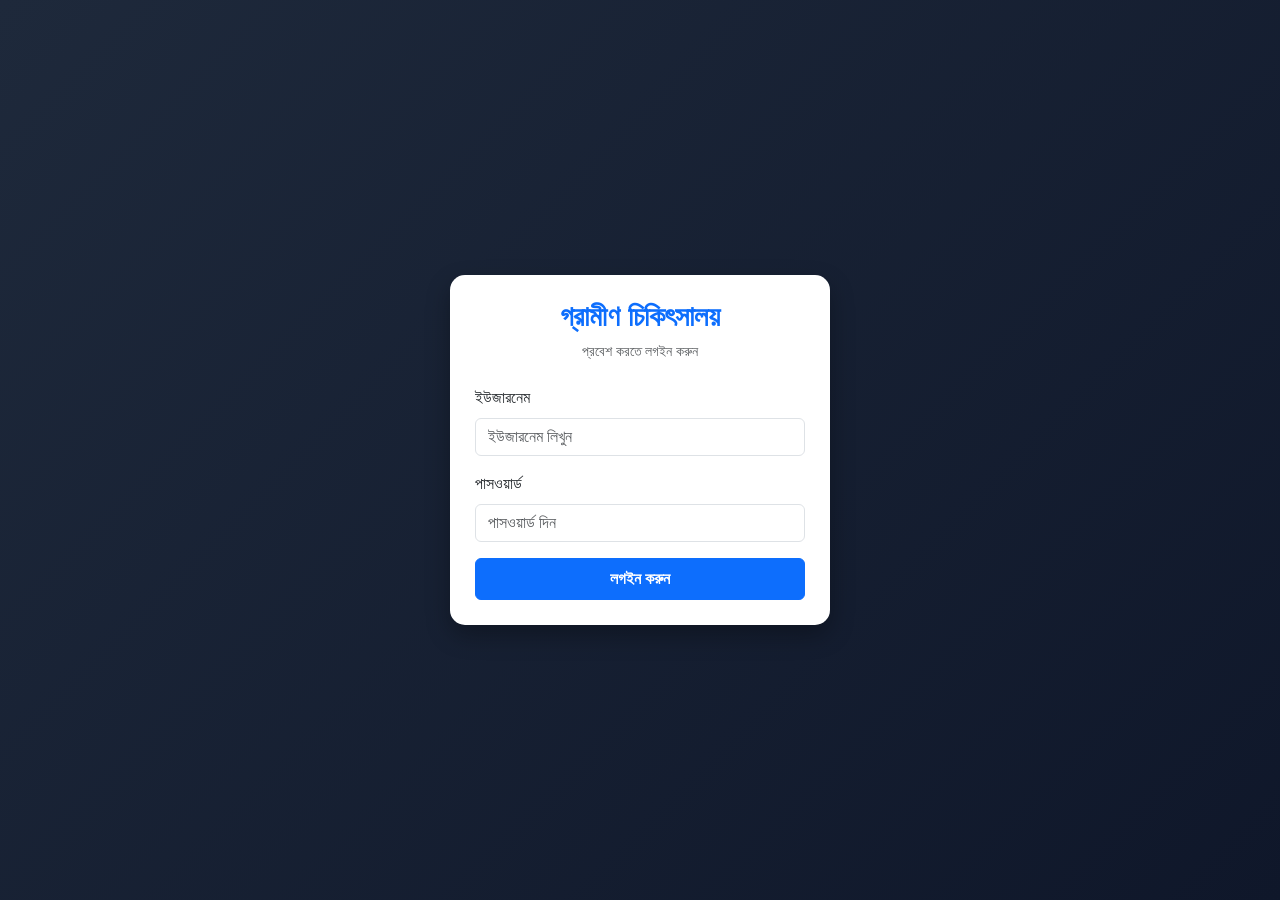
<file: Clinic.html>
<!DOCTYPE html>
<html lang="bn">
<head>
    <meta charset="UTF-8">
    <meta name="viewport" content="width=device-width, initial-scale=1.0">
    <title>গ্রামীণ চিকিৎসালয়</title>
    <!-- ক্যাশ ক্লিয়ার করার ও নো-ক্যাশ মেটা ট্যাগ -->
    <meta http-equiv="Cache-Control" content="no-cache, no-store, must-revalidate">
    <meta http-equiv="Pragma" content="no-cache">
    <meta http-equiv="Expires" content="0">
    <meta http-equiv="X-UA-Compatible" content="IE=edge">
    <link href="https://cdn.jsdelivr.net/npm/bootstrap@5.3.0/dist/css/bootstrap.min.css" rel="stylesheet">
    <link href="https://cdnjs.cloudflare.com/ajax/libs/font-awesome/6.4.0/css/all.min.css" rel="stylesheet">
    <style>
        body { background-color: #f4f7f6; font-family: 'Segoe UI', Tahoma, Geneva, Verdana, sans-serif; overflow-x: hidden; }
        
        /* Login Overlay */
        #loginSection {
            position: fixed; top: 0; left: 0; width: 100vw; height: 100vh;
            background: linear-gradient(135deg, #1e293b, #0f172a);
            display: flex; justify-content: center; align-items: center; z-index: 3000; padding: 15px;
        }
        .login-card { background: white; padding: 25px; border-radius: 15px; box-shadow: 0 10px 25px rgba(0,0,0,0.3); width: 100%; max-width: 380px; }

        /* Sidebar Styling */
        .sidebar { height: 100vh; position: fixed; top: 0; left: 0; width: 260px; background-color: #1e293b; color: white; padding-top: 15px; z-index: 1000; overflow-y: auto; transition: 0.3s ease; display: none; }
        .sidebar-brand { font-size: 18px; font-weight: bold; padding: 15px 20px; color: #38bdf8; border-bottom: 1px solid #334155; }
        
        .sidebar-menu-wrapper { margin-top: 25px; }

        /* Draggable Menu Styling (Only for Admin) */
        .draggable-menu-item.admin-draggable {
            cursor: grab;
            user-select: none;
            transition: background-color 0.2s;
        }
        .draggable-menu-item.admin-draggable:active {
            cursor: grabbing;
        }
        .draggable-menu-item.dragging {
            opacity: 0.5;
            background-color: #334155;
        }

        .nav-item-btn { width: 100%; text-align: left; padding: 12px 20px; background: none; border: none; color: #cbd5e1; font-size: 14px; display: flex; align-items: center; justify-content: space-between; transition: 0.2s; cursor: pointer; }
        .nav-item-btn:hover { background-color: #334155; color: white; }
        .submenu { background-color: #0f172a; display: none; list-style: none; padding: 0; margin: 0; }
        .submenu a { display: block; padding: 8px 15px 8px 45px; color: #94a3b8; text-decoration: none; font-size: 13px; }
        .submenu a:hover { background-color: #1e293b; color: #38bdf8; }

        /* Main Content Area */
        .main-content { margin-left: 260px; padding: 25px; display: none; transition: 0.3s ease; margin-top: 50px; }
        .header-title { text-align: center; color: #1e293b; font-weight: bold; margin-bottom: 20px; border-bottom: 2px solid #e2e8f0; padding-bottom: 10px; padding-top: 10px; }
        
        /* Stat Cards Styling */
        .card-stat { border: none; border-radius: 10px; color: white; padding: 12px 10px !important; margin-bottom: 8px; text-align: center; }
        .card-stat h6 { font-size: 11px; margin-bottom: 4px; opacity: 0.9; white-space: nowrap; overflow: hidden; text-overflow: ellipsis; }
        .card-stat h2 { font-size: 18px; font-weight: bold; margin-bottom: 0; }
        
        .bg-blue { background: #2563eb; } .bg-orange { background: #ea580c; }
        .bg-green { background: #16a34a; } .bg-purple { background: #9333ea; }
        
        .table-container { background: white; border-radius: 12px; padding: 15px; box-shadow: 0 4px 6px rgba(0,0,0,0.05); }

        /* Mobile Top Navbar */
        .mobile-navbar { display: none; background: #1e293b; color: white; padding: 8px 15px; justify-content: space-between; align-items: center; position: fixed; top: 0; left: 0; width: 100%; z-index: 1100; height: 50px; }

        /* Responsive Media Query */
        @media (max-width: 992px) {
            .sidebar { transform: translateX(-260px); width: 260px; top: 50px; height: calc(100vh - 50px); padding-top: 5px; }
            .sidebar.mobile-show { transform: translateX(0); }
            .sidebar-menu-wrapper { margin-top: 10px; }
            .main-content { margin-left: 0 !important; padding: 15px 10px; margin-top: 60px; }
            .mobile-navbar { display: flex; }
            .header-title { padding-top: 10px; margin-bottom: 15px; }
            .header-title h2 { font-size: 18px !important; }
            .header-title small { font-size: 10px; }
        }

        /* Print Optimization */
        @media print {
            body * { visibility: hidden; }
            #printableSlip, #printableSlip *, #docPadReport, #docPadReport *, #printableSearchHistory, #printableSearchHistory * { visibility: visible; }
            #printableSlip, #docPadReport { position: absolute; left: 0; top: 0; width: 100%; max-width: 100%; margin: 0 auto; padding: 10px; border: none !important; box-shadow: none !important; }
            #printableSearchHistory { position: absolute; left: 0; top: 0; width: 100%; margin: 0; padding: 10px; }
            .modal-footer, .btn, .no-print, .date-filter-box, .mobile-navbar, .input-group { display: none !important; }
            .print-date-display { display: inline-block !important; }
        }
        .print-date-display { display: none; }
        #printableSlip, #docPadReport { border: 1px dashed #333; border-radius: 8px; background: #fff; max-width: 480px; margin: auto; font-family: 'Segoe UI', Arial, sans-serif; }
    </style>
</head>
<body>

<!-- Login Section -->
<div id="loginSection">
    <div class="login-card">
        <h3 class="text-center fw-bold text-primary mb-2">গ্রামীণ চিকিৎসালয়</h3>
        <p class="text-center text-muted small mb-4">প্রবেশ করতে লগইন করুন</p>
        <div class="mb-3">
            <label class="form-label">ইউজারনেম</label>
            <input type="text" id="loginUser" class="form-control" placeholder="ইউজারনেম লিখুন">
        </div>
        <div class="mb-3">
            <label class="form-label">পাসওয়ার্ড</label>
            <input type="password" id="loginPass" class="form-control" placeholder="পাসওয়ার্ড দিন">
        </div>
        <button onclick="handleLogin()" class="btn btn-primary w-100 py-2 fw-bold">লগইন করুন</button>
    </div>
</div>

<!-- Mobile Top Navbar -->
<div class="mobile-navbar" id="mobileNavbar" style="display: none;">
    <span class="fw-bold fs-6"><i class="fa-solid fa-hospital me-2"></i>গ্রামীণ চিকিৎসালয়</span>
    <button class="btn btn-sm btn-outline-light py-0 px-2" onclick="toggleMobileSidebar()"><i class="fa-solid fa-bars fs-5"></i></button>
</div>

<!-- Left Sidebar Menu -->
<div class="sidebar" id="sidebarMenu">
    <div class="sidebar-brand text-center d-flex justify-content-between align-items-center px-3 d-lg-none">
        <span>মেনু</span>
        <button class="btn btn-sm text-white" onclick="toggleMobileSidebar()"><i class="fa-solid fa-xmark"></i></button>
    </div>
    
    <!-- Drag and Drop Menu Wrapper -->
    <div class="sidebar-menu-wrapper" id="sidebarMenuWrapper">
        <div class="draggable-menu-item" draggable="false" id="menuNewPatient">
            <button class="nav-item-btn" onclick="openAddPatientModal()">
                <span><i class="fa-solid fa-user-plus me-2 text-warning"></i> নতুন রোগী এন্ট্রি</span>
            </button>
        </div>

        <div class="draggable-menu-item" draggable="false" id="menuDocReport">
            <button class="nav-item-btn" onclick="toggleSubmenu('docSubmenu')">
                <span><i class="fa-solid fa-user-md me-2 text-info"></i> ডাক্তার তালিকা ও রিপোর্ট</span>
                <i class="fa-solid fa-chevron-down small"></i>
            </button>
            <ul class="submenu p-2" id="docSubmenu">
                <li><input type="text" id="docSearchBox" class="form-control form-control-sm mb-2" placeholder="ডাক্তার খুঁজুন..." onkeyup="filterDoctorsMenu()"></li>
                <div id="doctorSubmenuList" style="max-height: 150px; overflow-y: auto;"></div>
            </ul>
        </div>

        <div class="draggable-menu-item admin-only" draggable="false" id="menuDocManager">
            <button class="nav-item-btn" data-bs-toggle="modal" data-bs-target="#doctorManagerModal">
                <span><i class="fa-solid fa-user-gear me-2 text-success"></i> ডাক্তার ম্যানেজমেন্ট</span>
            </button>
        </div>

        <div class="draggable-menu-item admin-only" draggable="false" id="menuLogs">
            <button class="nav-item-btn" onclick="openLogsModal()">
                <span><i class="fa-solid fa-shield-halved me-2 text-danger"></i> ইউজার অ্যাক্টিভিটি লগ</span>
            </button>
        </div>

        <div class="draggable-menu-item" draggable="false" id="menuSearch">
            <button class="nav-item-btn" data-bs-toggle="modal" data-bs-target="#searchHistoryModal">
                <span><i class="fa-solid fa-magnifying-glass me-2 text-primary"></i> পূর্বের ডাটা ও সার্চ</span>
            </button>
        </div>

        <div class="draggable-menu-item" draggable="false" id="menuLinks">
            <button class="nav-item-btn" onclick="toggleSubmenu('customLinksSubmenu')">
                <span><i class="fa-solid fa-link me-2 text-warning"></i> গুরুত্বপূর্ণ লিংকসমূহ</span>
                <i class="fa-solid fa-chevron-down small"></i>
            </button>
            <ul class="submenu" id="customLinksSubmenu">
                <li><a href="dairy.html" target="_blank"><i class="fa-solid fa-globe me-1"></i> প্রতিদিনের হিসাব খাতা</a></li>
                <li><a href="https://www.google.com" target="_blank"><i class="fa-solid fa-globe me-1"></i> গুগল সার্চ</a></li>
                <li><a href="https://sheets.google.com" target="_blank"><i class="fa-solid fa-file-excel me-1"></i> গুগল শিট</a></li>
            </ul>
        </div>

        <div class="draggable-menu-item" draggable="false" id="menuUser">
            <button class="nav-item-btn" onclick="toggleSubmenu('userSubmenu')">
                <span><i class="fa-solid fa-user-circle me-2 text-warning"></i> <span id="displayUsername">ইউজার</span></span>
                <i class="fa-solid fa-chevron-down small"></i>
            </button>
            <ul class="submenu" id="userSubmenu">
                <li class="admin-only"><a href="#" onclick="openUserManagerModal()"><i class="fa-solid fa-users-gear me-1"></i> ইউজার ম্যানেজমেন্ট</a></li>
                <li><a href="#" data-bs-toggle="modal" data-bs-target="#changePassModal"><i class="fa-solid fa-key me-1"></i> পাসওয়ার্ড পরিবর্তন</a></li>
                <li><a href="#" onclick="handleLogout()" class="text-danger"><i class="fa-solid fa-right-from-bracket me-1"></i> লগআউট</a></li>
            </ul>
        </div>
    </div>
</div>

<!-- Main Content Area -->
<div class="main-content" id="mainDashboard">
    <div class="header-title">
        <h2 class="fw-bold mb-0 text-primary fs-4"><i class="fa-solid fa-clinic-medical me-2"></i>গ্রামীণ চিকিৎসালয়</h2>
        <small class="text-muted" style="font-size: 11px;">দৈনিক রোগীর হিসাব ও রানিং ড্যাশবোর্ড</small>
    </div>

    <!-- ৪টি স্ট্যাটাস কার্ড পাশাপাশি -->
    <div class="row g-2 mb-3">
        <div class="col-3"><div class="card card-stat bg-blue"><h6>মোট রোগী</h6><h2 id="statTotal">0</h2></div></div>
        <div class="col-3"><div class="card card-stat bg-orange"><h6>অপেক্ষমাণ</h6><h2 id="statWaiting">0</h2></div></div>
        <div class="col-3"><div class="card card-stat bg-green"><h6>সম্পন্ন</h6><h2 id="statCompleted">0</h2></div></div>
        <div class="col-3"><div class="card card-stat bg-purple"><h6>কালেকশন</h6><h2 style="font-size: 15px;">৳ <span id="statIncome">0</span></h2></div></div>
    </div>

    <div class="table-container">
        <div class="d-flex flex-column flex-md-row justify-content-between align-items-md-center gap-2 mb-3">
            <h5 class="fw-bold text-secondary fs-6 mb-0"><i class="fa-solid fa-list me-2"></i>আজকের রানিং রোগীদের তালিকা</h5>
            <div class="d-flex gap-1">
                <input type="text" id="tableSearchInput" class="form-control form-control-sm" placeholder="নাম বা মোবাইল...">
                <button onclick="searchTable()" class="btn btn-sm btn-primary text-nowrap">সার্চ</button>
                <button onclick="resetTable()" class="btn btn-sm btn-secondary text-nowrap">রিসেট</button>
            </div>
        </div>

        <div class="table-responsive">
            <table class="table table-hover align-middle small">
                <thead class="table-light">
                    <tr>
                        <th>আইডি</th><th>নাম</th><th>মোবাইল</th><th>ঠিকানা</th><th>ডাক্তার</th><th>ফি</th><th>স্ট্যাটাস</th><th>অ্যাকশন</th>
                    </tr>
                </thead>
                <tbody id="patientTableBody">
                    <tr><td colspan="8" class="text-center text-muted">ডাটা লোড হচ্ছে...</td></tr>
                </tbody>
            </table>
        </div>
    </div>
</div>

<!-- All Modals -->
<!-- নতুন রোগী এন্ট্রি / এডিট মডাল -->
<div class="modal fade" id="addPatientModal" tabindex="-1">
    <div class="modal-dialog modal-dialog-centered">
        <div class="modal-content">
            <div class="modal-header">
                <h5 class="modal-title fw-bold" id="patientModalTitle">নতুন রোগীর অ্যাপয়েন্টমেন্ট</h5>
                <button type="button" class="btn-close" data-bs-dismiss="modal"></button>
            </div>
            <div class="modal-body">
                <form id="patientForm">
                    <input type="hidden" id="editPatientId">
                    <div class="mb-2"><label>রোগীর নাম</label><input type="text" id="pName" class="form-control" required></div>
                    <div class="mb-2"><label>মোবাইল নম্বর</label><input type="text" id="pPhone" class="form-control" placeholder="017........" required></div>
                    <div class="mb-2"><label>ঠিকানা</label><input type="text" id="pAddress" class="form-control" required></div>
                    <div class="mb-2">
                        <label>ডাক্তার নির্বাচন</label>
                        <select id="pDoctorId" class="form-select" onchange="calculatePatientFee()" required></select>
                    </div>
                    <div class="row g-2 mb-2">
                        <div class="col-6">
                            <label class="small text-muted">মূল ফি (৳)</label>
                            <input type="number" id="pStandardFee" class="form-control form-control-sm bg-light" readonly>
                        </div>
                        <div class="col-6">
                            <label class="small">ছাড় (Discount ৳)</label>
                            <input type="number" id="pDiscount" class="form-control form-control-sm" value="0" min="0" oninput="calculatePatientFee()">
                        </div>
                    </div>
                    <div class="mb-3">
                        <label class="fw-bold text-success">পরিশোধযোগ্য ফি (Final Fee): ৳ <span id="pFinalFeeDisplay">0</span></label>
                    </div>
                    <button type="submit" id="patientSubmitBtn" class="btn btn-primary w-100">সংরক্ষণ করুন</button>
                </form>
            </div>
        </div>
    </div>
</div>

<!-- ইউজার ম্যানেজমেন্ট মডাল -->
<div class="modal fade" id="userManagerModal" tabindex="-1">
    <div class="modal-dialog modal-dialog-centered modal-lg">
        <div class="modal-content">
            <div class="modal-header"><h5 class="modal-title fw-bold" id="userModalTitle">ইউজার ম্যানেজমেন্ট</h5><button type="button" class="btn-close" data-bs-dismiss="modal"></button></div>
            <div class="modal-body">
                <form id="userForm" class="p-3 bg-light rounded mb-3">
                    <input type="hidden" id="editUsernameOriginal">
                    <div class="row g-2">
                        <div class="col-md-4">
                            <label class="form-label small mb-1">ইউজারনেম</label>
                            <input type="text" id="uNameInput" class="form-control form-control-sm" placeholder="ইউজারনেম" required>
                        </div>
                        <div class="col-md-4">
                            <label class="form-label small mb-1">পাসওয়ার্ড</label>
                            <input type="password" id="uPassInput" class="form-control form-control-sm" placeholder="পাসওয়ার্ড" required>
                        </div>
                        <div class="col-md-4">
                            <label class="form-label small mb-1">রোল (Role)</label>
                            <select id="uRoleInput" class="form-select form-select-sm" required>
                                <option value="user">User</option>
                                <option value="admin">Admin</option>
                            </select>
                        </div>
                    </div>
                    <div class="mt-2 d-flex gap-2">
                        <button type="submit" id="userSubmitBtn" class="btn btn-sm btn-success w-100">নতুন ইউজার যোগ করুন</button>
                        <button type="button" id="userCancelBtn" class="btn btn-sm btn-secondary w-100" style="display:none;" onclick="resetUserForm()">এডিট বাতিল</button>
                    </div>
                </form>

                <h6 class="fw-bold mb-2 text-secondary">বিদ্যমান ইউজারদের তালিকা</h6>
                <div class="table-responsive" style="max-height: 250px; overflow-y: auto;">
                    <table class="table table-sm table-bordered align-middle">
                        <thead class="table-dark">
                            <tr>
                                <th>ইউজারনেম</th>
                                <th>রোল</th>
                                <th class="text-end">অ্যাকশন</th>
                            </tr>
                        </thead>
                        <tbody id="usersTableBody">
                            <tr><td colspan="3" class="text-center text-muted">ইউজার তালিকা লোড হচ্ছে...</td></tr>
                        </tbody>
                    </table>
                </div>
            </div>
        </div>
    </div>
</div>

<!-- ভিজিট স্লিপ মডাল -->
<div class="modal fade" id="printSlipModal" tabindex="-1" data-bs-backdrop="static">
    <div class="modal-dialog modal-dialog-centered">
        <div class="modal-content p-3" id="printableSlip">
            <div class="text-center">
                <h4 class="fw-bold text-primary mb-0">গ্রামীণ চিকিৎসালয়</h4>
                <p class="small text-muted mb-0">মতির মোড়,জনতা স্কুল রোড রহনপুর, চাঁপাইনবাবগঞ্জ। </p>
                <p class="small text-muted mb-1"><i class="fa-solid fa-phone"></i> মোবাইল: 01700000000, 01800000000</p>
            </div>
            <hr class="my-1 border-dark">
            <div class="d-flex justify-content-between small fw-bold my-1 px-1">
                <span>ক্রমিক নং: ............</span>
                <span>তারিখ: <span id="slipDate"></span></span>
            </div>
            <div class="text-center my-2"><span class="badge bg-secondary">রোগীর ভিজিট স্লিপ / টোকেন</span></div>
            <div class="small px-1">
                <p class="mb-1"><strong>আইডি:</strong> <span id="slipId"></span></p>
                <p class="mb-1"><strong>নাম:</strong> <span id="slipName"></span></p>
                <p class="mb-1"><strong>মোবাইল:</strong> <span id="slipPhone"></span></p>
                <p class="mb-1"><strong>ঠিকানা:</strong> <span id="slipAddress"></span></p>
                <p class="mb-1"><strong>ডাক্তার:</strong> <span id="slipDoctor"></span> (<span id="slipSpecialty"></span>)</p>
                <p class="mb-2"><strong>ফি পরিশোধ:</strong> ৳ <span id="slipFee"></span></p>
            </div>
            <div class="modal-footer border-top pt-2 d-flex justify-content-between mt-2 no-print">
                <button type="button" class="btn btn-secondary btn-sm" data-bs-dismiss="modal">বন্ধ করুন</button>
                <button type="button" class="btn btn-primary btn-sm" onclick="window.print()"><i class="fa-solid fa-print"></i> প্রিন্ট</button>
            </div>
        </div>
    </div>
</div>

<!-- ডাক্তার রিপোর্ট মডাল -->
<div class="modal fade" id="docSummaryModal" tabindex="-1">
    <div class="modal-dialog modal-dialog-centered modal-md">
        <div class="modal-content p-3" id="docPadReport">
            <div class="text-center">
                <h4 class="fw-bold text-primary mb-0">গ্রামীণ চিকিৎসালয়</h4>
                <p class="small text-muted mb-0">মতির মোড়,জনতা স্কুল রোড রহনপুর, চাঁপাইনবাবগঞ্জ।</p>
                <p class="small text-muted mb-1"><i class="fa-solid fa-phone"></i> মোবাইল: 01700000000, 01800000000</p>
            </div>
            <hr class="my-1 border-dark">
            <div class="d-flex justify-content-between small fw-bold my-1 px-1">
                <span>ক্রমিক নং: ............</span>
                <span>তারিখ: <span id="padCurrentDate"></span></span>
            </div>
            <div class="text-center my-2"><span class="badge bg-secondary">ডাক্তার ভিজিট সামারি প্যাড রিপোর্ট</span></div>
            <div class="mb-2 text-center bg-light p-2 rounded">
                <h5 class="fw-bold text-dark mb-0" id="padDocName">ডাক্তারের নাম</h5>
                <p class="text-muted small mb-0" id="padDocSpecialty">বিশেষজ্ঞ</p>
            </div>

            <!-- তারিখ টু তারিখ ফিল্টার, সার্চ ও রিসেট বাটন (Print-এ hidde থাকবে) -->
            <div class="date-filter-box d-flex flex-wrap justify-content-center align-items-center gap-1 mb-2 no-print">
                <input type="date" id="docStartDate" class="form-control form-control-sm w-auto">
                <span class="small fw-bold">হতে</span>
                <input type="date" id="docEndDate" class="form-control form-control-sm w-auto">
                <button class="btn btn-sm btn-primary" onclick="fetchDoctorReport()"><i class="fa-solid fa-magnifying-glass"></i> সার্চ</button>
                <button class="btn btn-sm btn-secondary" onclick="resetDoctorReportFilter()"><i class="fa-solid fa-rotate-right"></i> রিসেট</button>
            </div>

            <div class="print-date-display text-center small fw-bold mb-2">সময়সীমা: <span id="printDateRange">আজকের রানিং দিন</span></div>
            <div class="table-responsive">
                <table class="table table-bordered table-sm small mb-2">
                    <tr><td><strong>মোট রোগী দেখেছে:</strong></td><td class="text-end"><span id="padTotalPatients">0</span> জন</td></tr>
                    <tr><td><strong>মোট ডিসকাউন্ট দেওয়া হয়েছে:</strong></td><td class="text-end">৳ <span id="padTotalDiscount">0</span></td></tr>
                    <tr class="table-success"><td><strong>মোট ফি পেল:</strong></td><td class="text-end"><strong>৳ <span id="padTotalIncome">0</span></strong></td></tr>
                </table>
            </div>
            <div class="modal-footer border-top pt-2 d-flex justify-content-between mt-2 no-print">
                <button type="button" class="btn btn-secondary btn-sm" data-bs-dismiss="modal">বন্ধ</button>
                <button type="button" class="btn btn-primary btn-sm" onclick="window.print()"><i class="fa-solid fa-print"></i> প্যাড প্রিন্ট</button>
            </div>
        </div>
    </div>
</div>

<!-- ইউজার অ্যাক্টিভিটি লগ মডাল -->
<div class="modal fade" id="logsModal" tabindex="-1">
    <div class="modal-dialog modal-dialog-centered modal-lg">
        <div class="modal-content">
            <div class="modal-header"><h5 class="modal-title fw-bold text-danger"><i class="fa-solid fa-shield-halved me-2"></i>ইউজার অ্যাক্টিভিটি লগ</h5><button type="button" class="btn-close" data-bs-dismiss="modal"></button></div>
            <div class="modal-body">
                <div class="table-responsive" style="max-height: 400px; overflow-y: auto;">
                    <table class="table table-sm table-bordered">
                        <thead class="table-light"><tr><th>তারিখ ও সময়</th><th>ইউজারনেম</th><th>বিবরণ</th></tr></thead>
                        <tbody id="logsTableBody"><tr><td colspan="3" class="text-center">লগ লোড হচ্ছে...</td></tr></tbody>
                    </table>
                </div>
            </div>
        </div>
    </div>
</div>

<!-- পাসওয়ার্ড পরিবর্তন মডাল -->
<div class="modal fade" id="changePassModal" tabindex="-1">
    <div class="modal-dialog modal-dialog-centered">
        <div class="modal-content">
            <div class="modal-header"><h5 class="modal-title fw-bold">পাসওয়ার্ড পরিবর্তন</h5><button type="button" class="btn-close" data-bs-dismiss="modal"></button></div>
            <div class="modal-body">
                <div class="mb-3"><label>নতুন পাসওয়ার্ড</label><input type="password" id="newPassInput" class="form-control" required></div>
                <button onclick="submitNewPassword()" class="btn btn-success w-100">পরিবর্তন করুন</button>
            </div>
        </div>
    </div>
</div>

<!-- ডাক্তার ম্যানেজমেন্ট মডাল -->
<div class="modal fade" id="doctorManagerModal" tabindex="-1">
    <div class="modal-dialog modal-dialog-centered">
        <div class="modal-content">
            <div class="modal-header"><h5 class="modal-title fw-bold" id="docModalTitle">ডাক্তার ম্যানেজমেন্ট</h5><button type="button" class="btn-close" data-bs-dismiss="modal"></button></div>
            <div class="modal-body">
                <form id="doctorForm" class="mb-3">
                    <input type="hidden" id="editDocId">
                    <input type="text" id="docName" class="form-control mb-1" placeholder="নাম" required>
                    <input type="text" id="docSpecialty" class="form-control mb-1" placeholder="বিশেষজ্ঞ" required>
                    <input type="text" id="docRoom" class="form-control mb-1" placeholder="রুম" required>
                    <input type="number" id="docFee" class="form-control mb-2" placeholder="ফি" required>
                    <button type="submit" id="docSubmitBtn" class="btn btn-success w-100">ডাক্তার যোগ করুন</button>
                    <button type="button" id="docCancelBtn" class="btn btn-secondary w-100 mt-1" style="display:none;" onclick="resetDoctorForm()">এডিট বাতিল করুন</button>
                </form>
                <ul class="list-group" id="doctorManagerList" style="max-height: 250px; overflow-y: auto;"></ul>
            </div>
        </div>
    </div>
</div>

<!-- পূর্বের ডাটা ও সার্চ মডাল -->
<div class="modal fade" id="searchHistoryModal" tabindex="-1">
    <div class="modal-dialog modal-dialog-centered modal-lg">
        <div class="modal-content" id="printableSearchHistory">
            <div class="modal-header">
                <h5 class="modal-title fw-bold">পূর্বের রোগীর রেকর্ড সার্চ</h5>
                <button type="button" class="btn-close no-print" data-bs-dismiss="modal"></button>
            </div>
            <div class="modal-body">
                <!-- সামারি কার্ড (টোটাল ফি ও মোট রোগী) -->
                <div class="row g-2 mb-3">
                    <div class="col-6">
                        <div class="card p-2 text-center bg-light border-primary">
                            <small class="text-muted fw-bold">মোট রোগী</small>
                            <h4 class="fw-bold text-primary mb-0"><span id="searchTotalPatients">0</span> জন</h4>
                        </div>
                    </div>
                    <div class="col-6">
                        <div class="card p-2 text-center bg-light border-success">
                            <small class="text-muted fw-bold">মোট ফি (কালেকশন)</small>
                            <h4 class="fw-bold text-success mb-0">৳ <span id="searchTotalIncome">0</span></h4>
                        </div>
                    </div>
                </div>

                <div class="input-group mb-3 no-print">
                    <input type="text" id="globalSearchInput" class="form-control" placeholder="নাম, মোবাইল বা তারিখ (YYYY-MM-DD)...">
                    <button class="btn btn-primary" onclick="performGlobalSearch()">সার্চ</button>
                    <button class="btn btn-secondary" onclick="resetGlobalSearch()">রিসেট</button>
                    <button class="btn btn-outline-dark" onclick="window.print()"><i class="fa-solid fa-print"></i> প্রিন্ট</button>
                </div>

                <div class="table-responsive">
                    <table class="table table-sm table-bordered align-middle">
                        <thead class="table-light">
                            <tr><th>তারিখ</th><th>আইডি</th><th>নাম</th><th>মোবাইল</th><th>ডাক্তার</th><th>ফি</th><th class="no-print">অ্যাকশন</th></tr>
                        </thead>
                        <tbody id="globalSearchBody">
                            <tr><td colspan="7" class="text-center text-muted">তথ্য দেখতে সার্চ করুন...</td></tr>
                        </tbody>
                    </table>
                </div>
            </div>
        </div>
    </div>
</div>

<script src="https://cdn.jsdelivr.net/npm/bootstrap@5.3.0/dist/js/bootstrap.bundle.min.js"></script>
<script>
    const API_URL = "https://script.google.com/macros/s/AKfycbwWTr_yhlRk8qOPq77zm_MaKsI0IX_vtHcvr2rRHU7Ov7FKG6ryQwrXMRoqh1gj2Dt-/exec";
    let currentUser = null;
    let globalAppointments = [];
    let allDoctorsList = [];
    let allUsersList = [];
    let selectedDoctorName = "";

    window.onload = function() {
        let savedUser = sessionStorage.getItem("clinicUser");
        if(savedUser) {
            currentUser = JSON.parse(savedUser);
            startDashboard();
        }
    }

    /* ----------- Drag and Drop Category Menu (Only for Admin) ----------- */
    function initDraggableMenu() {
        if (!currentUser || currentUser.role !== 'admin') return;

        // Enable draggable attribute only for admin
        document.querySelectorAll('.draggable-menu-item').forEach(item => {
            item.setAttribute('draggable', 'true');
            item.classList.add('admin-draggable');
        });

        const container = document.getElementById('sidebarMenuWrapper');
        let dragItem = null;

        container.addEventListener('dragstart', (e) => {
            if (e.target.classList.contains('draggable-menu-item')) {
                dragItem = e.target;
                e.target.classList.add('dragging');
            }
        });

        container.addEventListener('dragend', (e) => {
            if (e.target.classList.contains('draggable-menu-item')) {
                e.target.classList.remove('dragging');
                dragItem = null;
            }
        });

        container.addEventListener('dragover', (e) => {
            e.preventDefault();
            const afterElement = getDragAfterElement(container, e.clientY);
            if (dragItem) {
                if (afterElement == null) {
                    container.appendChild(dragItem);
                } else {
                    container.insertBefore(dragItem, afterElement);
                }
            }
        });
    }

    function getDragAfterElement(container, y) {
        const draggableElements = [...container.querySelectorAll('.draggable-menu-item:not(.dragging)')];
        return draggableElements.reduce((closest, child) => {
            const box = child.getBoundingClientRect();
            const offset = y - box.top - box.height / 2;
            if (offset < 0 && offset > closest.offset) {
                return { offset: offset, element: child };
            } else {
                return closest;
            }
        }, { offset: Number.NEGATIVE_INFINITY }).element;
    }

    function toggleMobileSidebar() {
        let sidebar = document.getElementById('sidebarMenu');
        sidebar.classList.toggle('mobile-show');
    }

    function checkMobileClose() {
        if(window.innerWidth <= 992) {
            document.getElementById('sidebarMenu').classList.remove('mobile-show');
        }
    }

    async function handleLogin() {
        let u = document.getElementById('loginUser').value.trim();
        let p = document.getElementById('loginPass').value.trim();
        if(!u || !p) return alert("ইউজারনেম ও পাসওয়ার্ড দিন!");

        try {
            let res = await fetch(API_URL, {
                method: 'POST',
                headers: { "Content-Type": "text/plain;charset=utf-8" },
                body: JSON.stringify({ action: "login", username: u, password: p })
            });
            let data = await JSON.parse(await res.text());

            if(data.status === "success") {
                currentUser = data.user;
                sessionStorage.setItem("clinicUser", JSON.stringify(currentUser));
                startDashboard();
            } else {
                alert(data.message);
            }
        } catch(err) {
            alert("লগইন ত্রুটি: " + err);
        }
    }

    function startDashboard() {
        document.getElementById('loginSection').style.display = 'none';
        document.getElementById('sidebarMenu').style.display = 'block';
        document.getElementById('mobileNavbar').style.display = 'flex';
        document.getElementById('mainDashboard').style.display = 'block';
        document.getElementById('displayUsername').innerText = `${currentUser.username} (${currentUser.role})`;

        if(currentUser.role !== 'admin') {
            document.querySelectorAll('.admin-only').forEach(el => el.style.display = 'none');
        }
        
        initDraggableMenu();
        loadData();
    }

    function handleLogout() {
        sessionStorage.removeItem("clinicUser");
        location.reload();
    }

    function toggleSubmenu(id) {
        let menu = document.getElementById(id);
        menu.style.display = menu.style.display === "block" ? "none" : "block";
    }

    async function loadData() {
        try {
            let res = await fetch(`${API_URL}?action=getDashboardData`);
            let data = await JSON.parse(await res.text());
            
            if (data.status === "success") {
                document.getElementById('statTotal').innerText = data.dashboard.total;
                document.getElementById('statWaiting').innerText = data.dashboard.waiting;
                document.getElementById('statCompleted').innerText = data.dashboard.completed;
                document.getElementById('statIncome').innerText = data.dashboard.income;

                allDoctorsList = data.doctors || [];
                renderDoctorSubmenu(allDoctorsList);

                let docSelect = document.getElementById('pDoctorId');
                docSelect.innerHTML = "";
                let docManager = document.getElementById('doctorManagerList');
                docManager.innerHTML = "";

                allDoctorsList.forEach(doc => {
                    docSelect.innerHTML += `<option value="${doc.id}" data-fee="${doc.fee || 500}">${doc.name} (${doc.specialty})</option>`;
                    
                    let actionBtnsHtml = '';
                    if (currentUser.role === 'admin') {
                        actionBtnsHtml = `
                            <div>
                                <button onclick="editDoc('${doc.id}')" class="btn btn-sm btn-warning me-1" title="এডিট"><i class="fa-solid fa-pen-to-square"></i></button>
                                <button onclick="deleteDoc('${doc.id}')" class="btn btn-sm btn-danger" title="ডিলিট"><i class="fa-solid fa-trash"></i></button>
                            </div>
                        `;
                    }
                    docManager.innerHTML += `
                        <li class="list-group-item d-flex justify-content-between align-items-center small">
                            <div>
                                <strong>${doc.name}</strong><br>
                                <small class="text-muted">${doc.specialty} | রুম: ${doc.room || '-'} | ফি: ৳${doc.fee || 0}</small>
                            </div>
                            ${actionBtnsHtml}
                        </li>`;
                });

                globalAppointments = data.appointments || [];
                renderTable(globalAppointments);
            }
        } catch (e) {
            console.error("Dashboard Load Error: ", e);
        }
    }

    /* ----------- নতুন রোগী ও এডিট সংক্রান্ত লজিক ----------- */
    function openAddPatientModal() {
        document.getElementById('patientForm').reset();
        document.getElementById('editPatientId').value = "";
        document.getElementById('patientModalTitle').innerText = "নতুন রোগীর অ্যাপয়েন্টমেন্ট";
        document.getElementById('patientSubmitBtn').innerText = "সংরক্ষণ করুন";
        document.getElementById('patientSubmitBtn').className = "btn btn-primary w-100";
        calculatePatientFee();
        new bootstrap.Modal(document.getElementById('addPatientModal')).show();
    }

    function calculatePatientFee() {
        let docSelect = document.getElementById('pDoctorId');
        let selectedOption = docSelect.options[docSelect.selectedIndex];
        let stdFee = selectedOption ? Number(selectedOption.getAttribute('data-fee')) || 500 : 500;
        let discount = Number(document.getElementById('pDiscount').value) || 0;
        
        let finalFee = stdFee - discount;
        if (finalFee < 0) finalFee = 0;

        document.getElementById('pStandardFee').value = stdFee;
        document.getElementById('pFinalFeeDisplay').innerText = finalFee;
    }

    function editPatient(id) {
        let p = globalAppointments.find(x => x.id === id);
        if (p) {
            document.getElementById('editPatientId').value = p.id;
            document.getElementById('pName').value = p.name;
            document.getElementById('pPhone').value = p.phone;
            document.getElementById('pAddress').value = p.address;
            
            let docSelect = document.getElementById('pDoctorId');
            for (let i = 0; i < docSelect.options.length; i++) {
                if (docSelect.options[i].text.includes(p.doctor)) {
                    docSelect.selectedIndex = i;
                    break;
                }
            }

            document.getElementById('pDiscount').value = p.discountValue || 0;
            calculatePatientFee();

            document.getElementById('patientModalTitle').innerText = "রোগীর তথ্য এডিট (Edit)";
            document.getElementById('patientSubmitBtn').innerText = "আপডেট করুন";
            document.getElementById('patientSubmitBtn').className = "btn btn-warning w-100";
            new bootstrap.Modal(document.getElementById('addPatientModal')).show();
        }
    }

    document.getElementById('patientForm').addEventListener('submit', async (e) => {
        e.preventDefault();
        let editId = document.getElementById('editPatientId').value;
        let actionType = editId ? "updateAppointment" : "addAppointment";

        let payload = {
            action: actionType,
            username: currentUser.username,
            patientId: editId,
            patientName: document.getElementById('pName').value.trim(),
            phone: document.getElementById('pPhone').value.trim(),
            address: document.getElementById('pAddress').value.trim(),
            doctorId: document.getElementById('pDoctorId').value,
            discount: Number(document.getElementById('pDiscount').value) || 0
        };

        try {
            let res = await fetch(API_URL, {
                method: 'POST',
                headers: { "Content-Type": "text/plain;charset=utf-8" },
                body: JSON.stringify(payload)
            });
            let result = await JSON.parse(await res.text());

            if (result.status === "success") {
                alert(result.message);
                bootstrap.Modal.getInstance(document.getElementById('addPatientModal')).hide();
                loadData();
                if (!editId) {
                    showSlipModal(result);
                }
            } else {
                alert(result.message);
            }
        } catch (err) {
            alert("ত্রুটি: " + err);
        }
    });

    /* ----------- ইউজার ম্যানেজমেন্ট (অ্যাডমিন) ----------- */
    async function openUserManagerModal() {
        resetUserForm();
        new bootstrap.Modal(document.getElementById('userManagerModal')).show();
        loadUsersList();
    }

    async function loadUsersList() {
        let tbody = document.getElementById('usersTableBody');
        tbody.innerHTML = `<tr><td colspan="3" class="text-center text-muted">ইউজার তালিকা লোড হচ্ছে...</td></tr>`;

        try {
            let res = await fetch(`${API_URL}?action=getUsers`);
            let data = await JSON.parse(await res.text());
            if (data.status === "success") {
                allUsersList = data.users || [];
                tbody.innerHTML = "";
                
                allUsersList.forEach(u => {
                    let isSelf = u.username.toLowerCase() === currentUser.username.toLowerCase();
                    let deleteBtn = isSelf ? `<button class="btn btn-sm btn-secondary" disabled title="নিজের অ্যাকাউন্ট ডিলিট করা যাবে না"><i class="fa-solid fa-trash"></i></button>` 
                                           : `<button onclick="deleteUser('${u.username}')" class="btn btn-sm btn-danger" title="ডিলিট"><i class="fa-solid fa-trash"></i></button>`;

                    tbody.innerHTML += `
                        <tr>
                            <td><strong>${u.username}</strong> ${isSelf ? '<span class="badge bg-info text-dark">আপনি</span>' : ''}</td>
                            <td><span class="badge ${u.role === 'admin' ? 'bg-danger' : 'bg-secondary'}">${u.role}</span></td>
                            <td class="text-end">
                                <button onclick="editUser('${u.username}')" class="btn btn-sm btn-warning me-1" title="এডিট"><i class="fa-solid fa-pen-to-square"></i></button>
                                ${deleteBtn}
                            </td>
                        </tr>`;
                });
            } else {
                tbody.innerHTML = `<tr><td colspan="3" class="text-center text-danger">${data.message}</td></tr>`;
            }
        } catch (err) {
            tbody.innerHTML = `<tr><td colspan="3" class="text-center text-danger">ত্রুটি: ${err}</td></tr>`;
        }
    }

    function editUser(username) {
        let u = allUsersList.find(x => x.username === username);
        if (u) {
            document.getElementById('editUsernameOriginal').value = u.username;
            document.getElementById('uNameInput').value = u.username;
            document.getElementById('uNameInput').readOnly = true;
            document.getElementById('uPassInput').value = u.password || '';
            document.getElementById('uRoleInput').value = u.role || 'user';

            document.getElementById('userModalTitle').innerText = "ইউজার তথ্য সম্পাদনা (Edit)";
            document.getElementById('userSubmitBtn').innerText = "ইউজার আপডেট করুন";
            document.getElementById('userSubmitBtn').className = "btn btn-sm btn-warning w-100";
            document.getElementById('userCancelBtn').style.display = "block";
        }
    }

    function resetUserForm() {
        document.getElementById('userForm').reset();
        document.getElementById('editUsernameOriginal').value = "";
        document.getElementById('uNameInput').readOnly = false;
        document.getElementById('userModalTitle').innerText = "ইউজার ম্যানেজমেন্ট";
        document.getElementById('userSubmitBtn').innerText = "নতুন ইউজার যোগ করুন";
        document.getElementById('userSubmitBtn').className = "btn btn-sm btn-success w-100";
        document.getElementById('userCancelBtn').style.display = "none";
    }

    document.getElementById('userForm').addEventListener('submit', async (e) => {
        e.preventDefault();
        let editOrig = document.getElementById('editUsernameOriginal').value;
        let actionType = editOrig ? "updateUser" : "addUser";

        let payload = {
            action: actionType,
            username: currentUser.username,
            targetUsername: editOrig || document.getElementById('uNameInput').value.trim(),
            newUsername: document.getElementById('uNameInput').value.trim(),
            newPassword: document.getElementById('uPassInput').value.trim(),
            newRole: document.getElementById('uRoleInput').value
        };

        try {
            let res = await fetch(API_URL, {
                method: 'POST',
                headers: { "Content-Type": "text/plain;charset=utf-8" },
                body: JSON.stringify(payload)
            });
            let result = await JSON.parse(await res.text());
            alert(result.message);

            if (result.status === "success") {
                resetUserForm();
                loadUsersList();
            }
        } catch (err) {
            alert("ইউজার তথ্য প্রসেস করতে ব্যর্থ হয়েছে: " + err);
        }
    });

    async function deleteUser(targetUser) {
        if (confirm(`আপনি কি নিশ্চিত যে ইউজার '${targetUser}' ডিলিট করতে চান?`)) {
            try {
                let res = await fetch(API_URL, {
                    method: 'POST',
                    headers: { "Content-Type": "text/plain;charset=utf-8" },
                    body: JSON.stringify({ action: "deleteUser", username: currentUser.username, targetUsername: targetUser })
                });
                let result = await JSON.parse(await res.text());
                alert(result.message);
                if (result.status === "success") loadUsersList();
            } catch (err) {
                alert("ইউজার ডিলিট করতে ব্যর্থ হয়েছে: " + err);
            }
        }
    }

    /* ------------------------------------------------ */

    function renderDoctorSubmenu(list) {
        let subList = document.getElementById('doctorSubmenuList');
        subList.innerHTML = "";
        list.forEach(doc => {
            subList.innerHTML += `<li><a href="#" class="d-block py-1 px-2 text-decoration-none text-light" onclick="openDoctorPad('${doc.name}')">${doc.name} (${doc.specialty})</a></li>`;
        });
    }

    function filterDoctorsMenu() {
        let q = document.getElementById('docSearchBox').value.toLowerCase();
        let filtered = allDoctorsList.filter(d => d.name.toLowerCase().includes(q) || d.specialty.toLowerCase().includes(q));
        renderDoctorSubmenu(filtered);
    }

    function renderTable(list) {
        let tbody = document.getElementById('patientTableBody');
        tbody.innerHTML = "";
        if(!list.length) { tbody.innerHTML = `<tr><td colspan="8" class="text-center text-muted">আজকে রানিং দিনে কোনো রোগী নেই।</td></tr>`; return; }

        list.forEach(p => {
            let editBtnHtml = currentUser.role === 'admin' ? `<button onclick="editPatient('${p.id}')" class="btn btn-sm btn-outline-warning me-1" title="এডিট"><i class="fa-solid fa-pen-to-square"></i></button>` : '';
            tbody.innerHTML += `
                <tr>
                    <td><strong>${p.id}</strong></td>
                    <td>${p.name}</td>
                    <td>${p.phone}</td>
                    <td>${p.address || '-'}</td>
                    <td>${p.doctor}</td>
                    <td>৳ ${p.fee}</td>
                    <td><span class="badge ${p.status === 'ওয়েটিং' ? 'bg-warning text-dark' : 'bg-success'}">${p.status}</span></td>
                    <td>
                        ${editBtnHtml}
                        ${p.status === 'ওয়েটিং' ? `<button onclick="changeStatus('${p.id}', 'সম্পন্ন')" class="btn btn-sm btn-outline-success me-1">সম্পন্ন</button>` : `<i class="fa-solid fa-check text-success me-1"></i>`}
                        <button onclick="printExistingSlip('${p.id}')" class="btn btn-sm btn-outline-dark" title="স্লিপ প্রিন্ট"><i class="fa-solid fa-print"></i></button>
                    </td>
                </tr>`;
        });
    }

    function searchTable() {
        let query = document.getElementById('tableSearchInput').value.toLowerCase();
        let filtered = globalAppointments.filter(a => a.name.toLowerCase().includes(query) || a.phone.includes(query));
        renderTable(filtered);
    }
    function resetTable() {
        document.getElementById('tableSearchInput').value = "";
        renderTable(globalAppointments);
    }

    function showSlipModal(data) {
        document.getElementById('slipId').innerText = data.appointmentId;
        document.getElementById('slipName').innerText = data.patientName;
        document.getElementById('slipPhone').innerText = data.phone;
        document.getElementById('slipAddress').innerText = data.address;
        document.getElementById('slipDoctor').innerText = data.doctorName;
        document.getElementById('slipSpecialty').innerText = data.specialty || '';
        document.getElementById('slipFee').innerText = data.fee;
        document.getElementById('slipDate').innerText = data.date;

        new bootstrap.Modal(document.getElementById('printSlipModal')).show();
    }

    function printExistingSlip(id) {
        let p = globalAppointments.find(x => x.id === id);
        if(p) {
            showSlipModal({
                appointmentId: p.id,
                patientName: p.name,
                phone: p.phone,
                address: p.address,
                doctorName: p.doctor,
                fee: p.fee,
                date: p.date
            });
        }
    }

    /* ----------- ডাক্তার রানিং দিনের রিপোর্ট লজিক ----------- */
    function openDoctorPad(docName) {
        selectedDoctorName = docName;
        let docObj = allDoctorsList.find(d => d.name === docName);
        document.getElementById('padDocName').innerText = docName;
        document.getElementById('padDocSpecialty').innerText = docObj ? docObj.specialty : '';
        
        // অটো আজকের রানিং তারিখ সেট করা
        let today = new Date().toISOString().split('T')[0];
        document.getElementById('docStartDate').value = today;
        document.getElementById('docEndDate').value = today;
        document.getElementById('padCurrentDate').innerText = today;
        
        fetchDoctorReport();
        new bootstrap.Modal(document.getElementById('docSummaryModal')).show();
    }

    async function fetchDoctorReport() {
        let start = document.getElementById('docStartDate').value;
        let end = document.getElementById('docEndDate').value;
        
        if(start || end) {
            document.getElementById('printDateRange').innerText = `${start || 'শুরু'} হতে ${end || 'বর্তমান'}`;
        } else {
            document.getElementById('printDateRange').innerText = "আজকের রানিং দিন";
        }

        document.getElementById('padTotalPatients').innerText = "...";
        document.getElementById('padTotalDiscount').innerText = "...";
        document.getElementById('padTotalIncome').innerText = "...";

        let res = await fetch(`${API_URL}?action=getDoctorSummary&doctorName=${encodeURIComponent(selectedDoctorName)}&startDate=${start}&endDate=${end}`);
        let data = await JSON.parse(await res.text());

        if (data.status === "success") {
            document.getElementById('padTotalPatients').innerText = data.totalPatients;
            document.getElementById('padTotalDiscount').innerText = data.totalDiscount;
            document.getElementById('padTotalIncome').innerText = data.totalIncome;
        }
    }

    function resetDoctorReportFilter() {
        let today = new Date().toISOString().split('T')[0];
        document.getElementById('docStartDate').value = today;
        document.getElementById('docEndDate').value = today;
        fetchDoctorReport();
    }

    async function openLogsModal() {
        let res = await fetch(`${API_URL}?action=getLogs`);
        let data = await JSON.parse(await res.text());
        let tbody = document.getElementById('logsTableBody');
        tbody.innerHTML = "";

        if(data.logs && data.logs.length > 0) {
            data.logs.forEach(l => {
                tbody.innerHTML += `<tr><td>${l.time}</td><td><strong>${l.user}</strong></td><td>${l.details}</td></tr>`;
            });
        } else {
            tbody.innerHTML = `<tr><td colspan="3" class="text-center text-muted">কোনো লগ পাওয়া যায়নি।</td></tr>`;
        }
        new bootstrap.Modal(document.getElementById('logsModal')).show();
    }

    /* ----------- পূর্বের ডাটা সার্চ, টোটাল ক্যালকুলেশন ও রিসেট ----------- */
    async function performGlobalSearch() {
        let q = document.getElementById('globalSearchInput').value.trim();
        if(!q) return alert("খোঁজার জন্য নাম, মোবাইল নম্বর বা তারিখ দিন!");

        let tbody = document.getElementById('globalSearchBody');
        tbody.innerHTML = `<tr><td colspan="7" class="text-center text-muted">ডাটা সার্চ করা হচ্ছে...</td></tr>`;

        let res = await fetch(`${API_URL}?action=searchPatients&q=${encodeURIComponent(q)}`);
        let data = await JSON.parse(await res.text());

        tbody.innerHTML = "";
        let totalPatients = 0;
        let totalIncome = 0;

        if (data.results && data.results.length > 0) {
            totalPatients = data.results.length;
            data.results.forEach(p => {
                let feeVal = Number(p.fee) || 0;
                totalIncome += feeVal;
                tbody.innerHTML += `<tr><td>${p.date}</td><td>${p.id}</td><td>${p.name}</td><td>${p.phone}</td><td>${p.doctor}</td><td>৳ ${feeVal}</td><td class="no-print"><button onclick="printExistingSlip('${p.id}')" class="btn btn-sm btn-outline-primary"><i class="fa-solid fa-print"></i></button></td></tr>`;
            });
        } else {
            tbody.innerHTML = `<tr><td colspan="7" class="text-center text-danger">কোনো তথ্য পাওয়া যায়নি।</td></tr>`;
        }

        document.getElementById('searchTotalPatients').innerText = totalPatients;
        document.getElementById('searchTotalIncome').innerText = totalIncome;
    }

    function resetGlobalSearch() {
        document.getElementById('globalSearchInput').value = "";
        document.getElementById('searchTotalPatients').innerText = "0";
        document.getElementById('searchTotalIncome').innerText = "0";
        document.getElementById('globalSearchBody').innerHTML = `<tr><td colspan="7" class="text-center text-muted">তথ্য দেখতে সার্চ করুন...</td></tr>`;
    }

    function editDoc(id) {
        let doc = allDoctorsList.find(d => d.id === id);
        if(doc) {
            document.getElementById('editDocId').value = doc.id;
            document.getElementById('docName').value = doc.name;
            document.getElementById('docSpecialty').value = doc.specialty;
            document.getElementById('docRoom').value = doc.room || '';
            document.getElementById('docFee').value = doc.fee || '';
            
            document.getElementById('docModalTitle').innerText = "ডাক্তার তথ্য সম্পাদনা (Edit)";
            document.getElementById('docSubmitBtn').innerText = "আপডেট করুন";
            document.getElementById('docSubmitBtn').className = "btn btn-warning w-100";
            document.getElementById('docCancelBtn').style.display = "block";
        }
    }

    function resetDoctorForm() {
        document.getElementById('doctorForm').reset();
        document.getElementById('editDocId').value = "";
        document.getElementById('docModalTitle').innerText = "ডাক্তার ম্যানেজমেন্ট";
        document.getElementById('docSubmitBtn').innerText = "ডাক্তার যোগ করুন";
        document.getElementById('docSubmitBtn').className = "btn btn-success w-100";
        document.getElementById('docCancelBtn').style.display = "none";
    }

    document.getElementById('doctorForm').addEventListener('submit', async (e) => {
        e.preventDefault();
        let editId = document.getElementById('editDocId').value;
        let actionType = editId ? "updateDoctor" : "addDoctor";

        let payload = {
            action: actionType,
            username: currentUser.username,
            doctorId: editId,
            doctorName: document.getElementById('docName').value,
            specialty: document.getElementById('docSpecialty').value,
            roomNo: document.getElementById('docRoom').value,
            standardFee: document.getElementById('docFee').value
        };

        try {
            let res = await fetch(API_URL, {
                method: 'POST',
                headers: { "Content-Type": "text/plain;charset=utf-8" },
                body: JSON.stringify(payload)
            });
            let result = await JSON.parse(await res.text());
            alert(result.message);
            
            resetDoctorForm();
            loadData();
        } catch(err) {
            alert("আপডেট করতে ব্যর্থ হয়েছে: " + err);
        }
    });

    async function deleteDoc(id) {
        if(confirm("ডাক্তার ডিলিট করতে চান?")) {
            let res = await fetch(API_URL, {
                method: 'POST',
                headers: { "Content-Type": "text/plain;charset=utf-8" },
                body: JSON.stringify({ action: "deleteDoctor", doctorId: id, username: currentUser.username })
            });
            let result = await JSON.parse(await res.text());
            alert(result.message);
            loadData();
        }
    }

    async function submitNewPassword() {
        let newPass = document.getElementById('newPassInput').value.trim();
        if(!newPass) return alert("পাসওয়ার্ড দিন!");
        let res = await fetch(API_URL, {
            method: 'POST',
            headers: { "Content-Type": "text/plain;charset=utf-8" },
            body: JSON.stringify({ action: "changePassword", username: currentUser.username, newPassword: newPass })
        });
        let result = await JSON.parse(await res.text());
        alert(result.message);
        bootstrap.Modal.getInstance(document.getElementById('changePassModal')).hide();
    }

    async function changeStatus(id, status) {
        let res = await fetch(API_URL, {
            method: 'POST',
            headers: { "Content-Type": "text/plain;charset=utf-8" },
            body: JSON.stringify({ action: "updateStatus", patientId: id, newStatus: status })
        });
        let result = await JSON.parse(await res.text());
        loadData();
    }
</script>
</body>
</html>
</file>
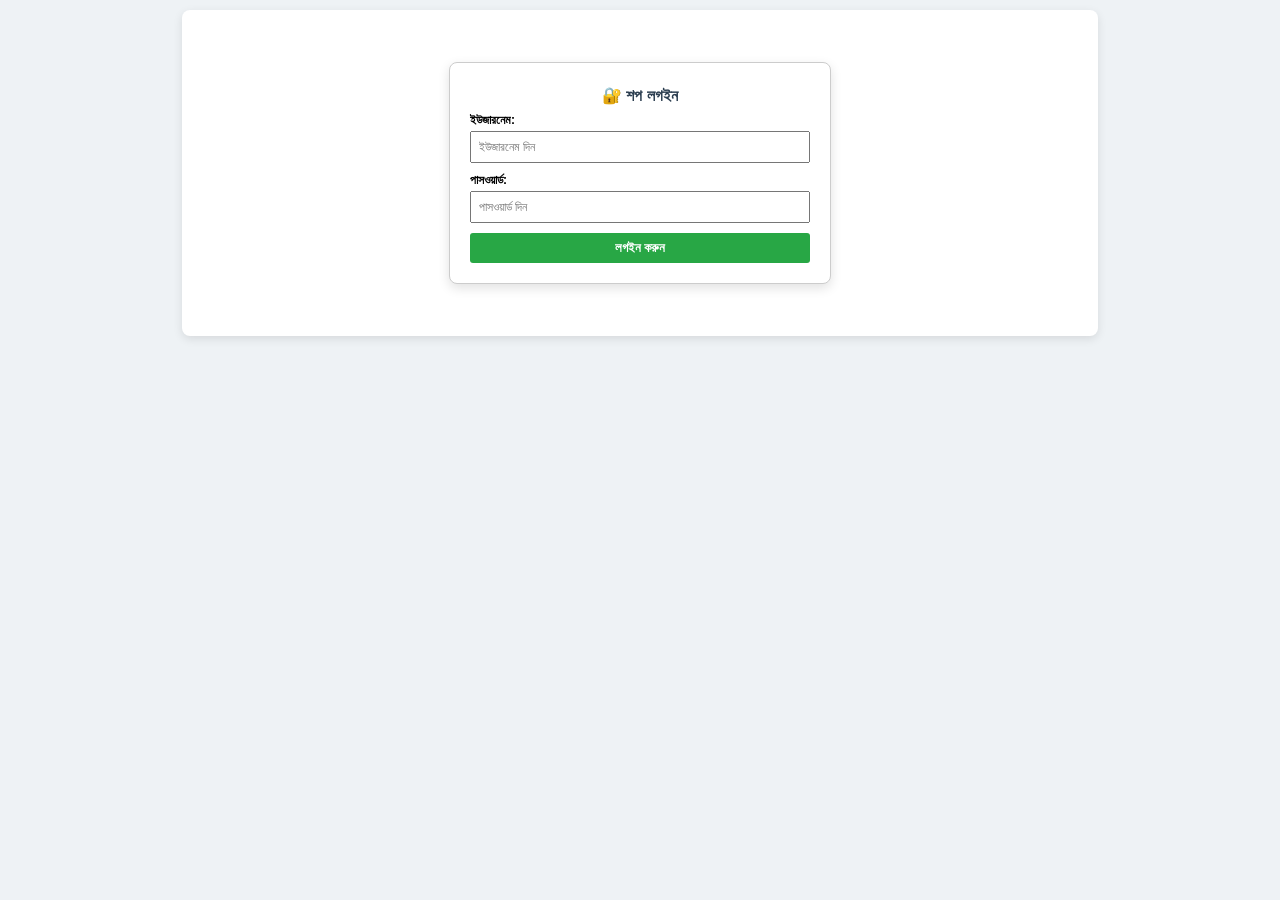
<file: sales.html>
<!DOCTYPE html>
<html lang="bn">
<head>
    <meta charset="UTF-8">
    <meta name="viewport" content="width=device-width, initial-scale=1.0">
    <title>ইলেকট্রনিক্স দোকান ও সার্ভিসিং পয়েন্ট</title>
    <!-- ক্যাশ ক্লিয়ার করার ও নো-ক্যাশ মেটা ট্যাগ -->
    <meta http-equiv="Cache-Control" content="no-cache, no-store, must-revalidate">
    <meta http-equiv="Pragma" content="no-cache">
    <meta http-equiv="Expires" content="0">
    <meta http-equiv="X-UA-Compatible" content="IE=edge">
    <style>
        body { font-family: 'Segoe UI', Tahoma, Geneva, Verdana, sans-serif; background: #eef2f5; margin: 0; padding: 10px; }
        .container { max-width: 880px; margin: auto; background: white; padding: 12px 18px; border-radius: 8px; box-shadow: 0 3px 10px rgba(0,0,0,0.1); }
        h2, h3 { text-align: center; color: #2c3e50; margin: 3px 0 8px 0; }
        
        .form-row-center {
            display: flex;
            flex-wrap: wrap;
            justify-content: center;
            align-items: flex-end;
            gap: 6px;
            margin-bottom: 8px;
            background: #f8f9fa;
            padding: 8px 10px;
            border: 1px solid #e9ecef;
            border-radius: 6px;
        }

        .field-group {
            display: flex;
            flex-direction: column;
            align-items: flex-start;
        }

        .field-group label {
            font-weight: bold;
            color: #34495e;
            font-size: 11px;
            margin-bottom: 2px;
            white-space: nowrap;
        }

        .field-group input, .field-group select {
            padding: 4px 6px;
            border: 1px solid #bdc3c7;
            border-radius: 3px;
            font-size: 12px;
            box-sizing: border-box;
            text-align: center;
        }

        /* ইনপুট ঘরের ফিক্সড ও স্লিক সাইজ */
        .w-cust-name { width: 150px; }
        .w-cust-phone { width: 130px; }
        .w-cat { width: 100px; }
        .w-prod { width: 120px; }
        .w-sub { width: 100px; }
        .w-price { width: 65px; text-align: center; }
        .w-qty { width: 50px; text-align: center; }
        .w-disc { width: 65px; text-align: center; }

        @media (max-width: 650px) {
            .container { padding: 8px 10px; }
            .form-row-center { gap: 4px; padding: 6px 6px; }
            .field-group label { font-size: 10px; }
            .field-group input, .field-group select { font-size: 11px; padding: 3px 4px; }
            
            .w-cust-name { width: 130px; }
            .w-cust-phone { width: 110px; }
            .w-cat { width: 85px; }
            .w-prod { width: 95px; }
            .w-sub { width: 85px; }
            .w-price { width: 55px; }
            .w-qty { width: 40px; }
            .w-disc { width: 55px; }
        }

        .table-responsive {
            width: 100%;
            overflow-x: auto;
            -webkit-overflow-scrolling: touch;
            margin-top: 8px;
            border: 1px solid #ddd;
            border-radius: 4px;
        }

        table { width: 100%; border-collapse: collapse; min-width: 520px; font-size: 13px; }
        th, td { border: 1px solid #444; padding: 5px 7px; text-align: center; word-break: break-word; }
        th { background-color: #f2f2f2; color: #000; font-weight: bold; }
        
        .text-left { text-align: left !important; }
        
        button { background: #28a745; color: white; border: none; padding: 5px 10px; cursor: pointer; border-radius: 3px; font-size: 12px; font-weight: bold; }
        button:hover { opacity: 0.9; }
        .btn-danger { background: #dc3545; color: white; border: none; padding: 3px 6px; border-radius: 3px; cursor: pointer; font-size: 11px; }
        .btn-warning { background: #ffc107; color: #000; border: none; padding: 3px 6px; border-radius: 3px; cursor: pointer; font-size: 11px; font-weight: bold; }
        .btn-info { background: #17a2b8; color: white; border: none; padding: 3px 6px; border-radius: 3px; cursor: pointer; font-size: 11px; }
        .btn-secondary { background: #6c757d; }
        
        .total-section { text-align: right; font-size: 13px; font-weight: bold; margin-top: 5px; color: #2c3e50; }
        .grand-total-line { border-top: 1px solid #000; padding-top: 2px; display: inline-block; }
        
        .due-section-line { border-top: 1.5px solid #000; padding-top: 3px; display: inline-block; color: #c0392b; }

        .calc-box { display: flex; justify-content: flex-end; align-items: center; gap: 8px; margin-top: 5px; font-size: 13px; font-weight: bold; }
        .calc-box input { width: 90px; display: inline-block; text-align: right; padding: 4px; font-size: 12px; }

        .actions { margin-top: 10px; display: flex; justify-content: space-between; gap: 8px; align-items: center; }
        .hidden { display: none !important; }
        
        #loginSection {
            max-width: 340px;
            margin: 40px auto;
            background: #fff;
            padding: 20px;
            border-radius: 8px;
            border: 1px solid #ccc;
            box-shadow: 0 4px 12px rgba(0,0,0,0.12);
            text-align: center;
        }
        #loginSection label { font-size: 12px; font-weight: bold; display: block; margin-bottom: 4px; text-align: left; }
        #loginSection input { width: 100%; padding: 7px; font-size: 12px; margin-bottom: 10px; box-sizing: border-box; }

        .nav-bar { display: flex; justify-content: center; align-items: center; background: #2c3e50; color: white; padding: 6px 10px; border-radius: 6px; margin-bottom: 10px; font-size: 12px; position: relative; gap: 15px; }
        .nav-center { display: flex; align-items: center; gap: 8px; }
        .nav-bar span { cursor: pointer; color: #f1c40f; font-weight: bold; }
        
        .nav-right-toggle { position: absolute; right: 10px; display: flex; align-items: center; gap: 5px; }
        .menu-toggle { background: #34495e; color: white; border: 1px solid #f1c40f; padding: 2px 6px; border-radius: 4px; cursor: pointer; font-size: 13px; }

        .dropdown-menu { display: none; position: absolute; right: 10px; top: 34px; background: #2c3e50; border: 1px solid #455a64; border-radius: 6px; padding: 6px; z-index: 999; box-shadow: 0 4px 12px rgba(0,0,0,0.3); min-width: 150px; text-align: left; }
        .dropdown-menu div { padding: 4px 0; border-bottom: 1px solid rgba(255,255,255,0.1); cursor: pointer; font-size: 11px; }
        .dropdown-menu div:last-child { border-bottom: none; }

        .memo-header { text-align: center; margin-bottom: 6px; border-bottom: 2px dashed #000; padding-bottom: 4px; }
        .memo-header h2 { margin: 0; font-size: 18px; color: #000; font-weight: bold; }
        .memo-header p { margin: 2px 0; font-size: 11px; color: #000; }

        .signature-section { display: flex; justify-content: space-between; margin-top: 30px; font-size: 11px; font-weight: bold; color: #000; }
        .signature-box { border-top: 1px dashed #000; padding-top: 3px; text-align: center; width: 100px; }

        /* প্রিভিউ পপআপ ও ছোট স্ক্রিনে প্রিভিউ কম্প্যাক্ট ফিটিং */
        #previewModal { position: fixed; top: 0; left: 0; width: 100%; height: 100%; background: rgba(0,0,0,0.6); display: flex; justify-content: center; align-items: center; z-index: 1000; padding: 10px; box-sizing: border-box; }
        .preview-content { background: white; padding: 15px; width: 540px; max-width: 96vw; max-height: 96vh; border-radius: 8px; box-shadow: 0 4px 20px rgba(0,0,0,0.4); display: flex; flex-direction: column; box-sizing: border-box; overflow-y: auto; }
        #previewBody { padding: 10px; margin-top: 5px; background: #fff; border: 1px dashed #000; border-radius: 4px; width: 100%; box-sizing: border-box; overflow: hidden; }

        /* ছোট স্ক্রিনে (মোবাইলে) প্রিভিউ পেজটি অটো কম্প্যাক্ট হয়ে বর্ডারের ভেতরে ফিট হওয়ার জন্য */
        @media (max-width: 600px) {
            .preview-content { padding: 8px; width: 100%; max-height: 98vh; }
            #previewBody { padding: 5px; font-size: 10px; }
            #previewBody table { font-size: 9.5px; min-width: 100%; }
            #previewBody th, #previewBody td { padding: 2px 2px; }
            #previewBody h3 { font-size: 13px !important; }
            #previewBody p { font-size: 9.5px !important; }
            .signature-box { width: 75px !important; font-size: 9px !important; }
        }

        .badge-low { background: #dc3545; color: white; padding: 2px 5px; border-radius: 3px; font-size: 11px; }
        .badge-ok { background: #28a745; color: white; padding: 2px 5px; border-radius: 3px; font-size: 11px; }

        @media print {
            .nav-bar, .actions, .add-box, .no-print, #loginSection, #passSection, #adminSection, #searchSection, #previewModal { display: none !important; }
            body { background: white; padding: 0; margin: 0; }
            .container { box-shadow: none; padding: 0; border: none; margin: 0 auto; width: 100%; max-width: 100%; }
            #posSection { margin: 0 auto; width: 60%; padding: 0; border: none !important; box-shadow: none !important; display: block !important; }
            .action-col { display: none !important; }
            .table-responsive { border: none !important; overflow: visible !important; }
            table { font-size: 11px; min-width: 100% !important; }
            th, td { padding: 3px 5px; border: 1px solid #000; white-space: normal !important; }
            .memo-header h2 { font-size: 15px; }
            .memo-header p { font-size: 9px; }
            .total-section { font-size: 11px; }
            .grand-total-line { border-top: 1.2px solid #000 !important; padding-top: 1px; }
            .due-section-line { border-top: 1.2px solid #000 !important; padding-top: 1px; }
            .signature-section { margin-top: 40px; font-size: 10px; }
            .signature-box { width: 90px; }
        }
    </style>
</head>
<body>

<div class="container">
    <!-- লগইন সেকশন -->
    <div id="loginSection">
        <h2 style="font-size: 16px;">🔐 শপ লগইন</h2>
        <div>
            <label>ইউজারনেম:</label>
            <input type="text" id="loginUser" placeholder="ইউজারনেম দিন">
        </div>
        <div>
            <label>পাসওয়ার্ড:</label>
            <input type="password" id="loginPass" placeholder="পাসওয়ার্ড দিন">
        </div>
        <button onclick="login()" style="width: 100%; padding: 7px; font-size: 13px;">লগইন করুন</button>
    </div>

    <!-- মূল অ্যাপ্লিকেশন ড্যাশবোর্ড -->
    <div id="appSection" class="hidden">
        <div class="nav-bar no-print">
            <div class="nav-center">
                <span onclick="showSection('posSection')">🛒 সেলস মেমো</span>
                <span>|</span>
                <span onclick="showSection('searchSection')">🔍 হিসাব সার্চ</span>
            </div>

            <div class="nav-right-toggle">
                <button class="menu-toggle" onclick="toggleHamburgerMenu()">☰</button>
            </div>

            <div id="hamburgerDropdown" class="dropdown-menu">
                <div style="font-size: 11px; color: #f1c40f; border-bottom: 1px solid #555; padding-bottom: 3px; font-weight: bold;">👤 <span id="currentUserDisplay"></span> (<span id="currentRoleDisplay"></span>)</div>
                <div onclick="showSection('passSection'); toggleHamburgerMenu();">🔑 পাসওয়ার্ড পরিবর্তন</div>
                <div id="adminMenuTabMobile" class="hidden" onclick="showSection('adminSection'); toggleHamburgerMenu();">⚙️ অ্যাডমিন & স্টক</div>
                <div onclick="logout()" style="color: #ff6b6b;">🚪 লগআউট</div>
            </div>
        </div>

        <!-- POS মেমো সেকশন -->
        <div id="posSection">
            <div class="memo-header">
                <h2>⚡ ভাই ভাই ইলেকট্রনিক্স & সার্ভিসিং ⚡</h2>
                <p>সকল প্রকার ইলেকট্রনিক্স মালামাল ও সার্ভিসিং সেন্টার</p>
                <p>মোবাইল: ০১XXXXXXXXX</p>
            </div>

            <!-- গ্রাহকের তথ্য -->
            <div class="form-row-center cust-row">
                <div class="field-group">
                    <label>গ্রাহকের নাম:</label>
                    <input type="text" id="custName" class="w-cust-name" placeholder="গ্রাহকের নাম">
                </div>
                <div class="field-group">
                    <label>মোবাইল নম্বর:</label>
                    <input type="tel" id="custPhone" class="w-cust-phone" placeholder="মোবাইল নম্বর">
                </div>
            </div>

            <!-- প্রোডাক্ট ইনপুট ফিল্ড -->
            <div class="form-row-center prod-row add-box no-print">
                <div class="field-group">
                    <label>ক্যাটাগরি:</label>
                    <select id="categorySelect" class="w-cat" onchange="filterProductsByCategory()">
                        <option value="">-- বাছুন --</option>
                    </select>
                </div>
                <div class="field-group w-prod-field">
                    <label>পণ্য / পার্টস:</label>
                    <select id="productSelect" class="w-prod" onchange="filterSubTypesByProduct()">
                        <option value="">-- ক্যাটাগরি --</option>
                    </select>
                    <input type="text" id="customProdName" placeholder="পণ্যের নাম..." class="hidden w-prod" style="margin-top: 3px;">
                </div>
                <div class="field-group">
                    <label>প্রকার / ভাগ:</label>
                    <select id="subTypeSelect" class="w-sub" onchange="handleSubTypeSelect()">
                        <option value="">-- প্রডাক্ট --</option>
                    </select>
                </div>
                <div class="field-group">
                    <label>দর (৳):</label>
                    <input type="number" id="prodPrice" class="w-price" placeholder="দাম">
                </div>
                <div class="field-group">
                    <label>পরিমাণ:</label>
                    <input type="number" id="prodQty" class="w-qty" value="1" min="1">
                </div>
                <div class="field-group">
                    <label>ছাড় (৳):</label>
                    <input type="number" id="prodDiscount" class="w-disc" value="0" min="0" placeholder="ছাড়">
                </div>
                <div class="field-group" style="justify-content: flex-end;">
                    <div style="display:flex; gap:3px;">
                        <button type="button" id="addBtn" onclick="addItem()" style="padding: 5px 10px;">+ যোগ</button>
                        <button type="button" id="cancelEditBtn" onclick="resetForm()" class="btn-secondary hidden" style="padding: 5px 6px;">বাতিল</button>
                    </div>
                </div>
            </div>

            <div class="table-responsive">
                <table>
                    <thead>
                        <tr>
                            <th style="width: 6%;">ক্র:</th>
                            <th class="text-left" style="width: 38%;">পণ্যের বিবরণ ও প্রকার</th>
                            <th style="width: 12%;">দর</th>
                            <th style="width: 10%;">পরিমাণ</th>
                            <th style="width: 10%;">ছাড়</th>
                            <th style="width: 12%;">মোট (৳)</th>
                            <th class="action-col no-print" style="width: 12%;">অ্যাকশন</th>
                        </tr>
                    </thead>
                    <tbody id="cartTable">
                        <tr><td colspan="7" style="color: #888; padding: 8px;">মেমোতে কোনো পণ্য যোগ করা হয়নি</td></tr>
                    </tbody>
                </table>
            </div>

            <div class="total-section">সাব-টোটাল: <span id="subTotal">0.00</span> ৳</div>
            
            <div id="printOverallDiscountSection" class="total-section" style="display: none; color: #c0392b;">
                বিশেষ মেমো ছাড়: - <span id="printOverallDiscountVal">0.00</span> ৳
            </div>

            <div class="calc-box no-print">
                <label for="overallDiscount">পুরো মেমোতে বিশেষ ছাড় (টাকা):</label>
                <input type="number" id="overallDiscount" value="0" min="0" oninput="updateCart()" placeholder="টাকা">
            </div>
            
            <div class="total-section" style="color: #000; font-size: 14px;">
                <span class="grand-total-line">ফাইনাল সর্বমোট: <span id="grandTotal">0.00</span> ৳</span>
            </div>

            <div class="calc-box no-print">
                <label for="paidAmount" style="color: #27ae60;">জমা / ক্যাশ প্রদান (টাকা):</label>
                <input type="number" id="paidAmount" value="0" min="0" oninput="updateCart()" placeholder="জমা টাকা">
            </div>

            <div id="printPaidSection" class="total-section" style="display: none; color: #27ae60;">
                জমা (ক্যাশ): <span id="printPaidVal">0.00</span> ৳
            </div>

            <div class="total-section" style="color: #c0392b; font-size: 14px;">
                <span class="due-section-line">বকেয়া / পাওনা: <span id="dueAmount">0.00</span> ৳</span>
            </div>

            <div class="signature-section">
                <div class="signature-box">গ্রাহকের স্বাক্ষর</div>
                <div class="signature-box">বিক্রেতার স্বাক্ষর</div>
            </div>

            <div class="actions no-print">
                <button type="button" onclick="openPreview()" class="btn-info" style="font-size: 11px; padding: 5px 12px;">👁️ প্রিভিউ</button>
                <button type="button" onclick="resetNewMemo()" class="btn-secondary" style="font-size: 11px; padding: 5px 12px;">🔄 নতুন মেমো</button>
                <button type="button" onclick="saveAndPrintSheet()" style="background: #007bff; font-size: 11px; padding: 5px 14px;">🖨️ প্রিন্ট ও সেভ করুন</button>
            </div>
        </div>

        <!-- প্রিভিউ পপআপ (ছোট স্ক্রিনে স্বয়ংক্রিয় কম্প্যাক্ট ফিটিং) -->
        <div id="previewModal" class="hidden">
            <div class="preview-content">
                <h3 style="margin-top: 0; color: #2c3e50; text-align: center; border-bottom: 1px solid #ddd; padding-bottom: 5px; font-size: 14px;">📋 ক্যাশ মেমো প্রিভিউ</h3>
                <div id="previewBody"></div>
                <div style="text-align: right; margin-top: 10px; border-top: 1px solid #ddd; padding-top: 6px; display: flex; justify-content: space-between;">
                    <button type="button" onclick="closePreview()" class="btn-secondary" style="padding: 4px 10px; font-size: 11px;">বন্ধ করুন</button>
                    <button type="button" onclick="closePreview(); saveAndPrintSheet();" style="background: #007bff; padding: 4px 10px; font-size: 11px;">প্রিন্ট ও সেভ করুন</button>
                </div>
            </div>
        </div>

        <!-- মেমো ও হিসাব সার্চ -->
        <div id="searchSection" class="hidden">
            <h3>🔍 মেমো ও বিক্রয় হিসাব সার্চ</h3>
            <div class="form-row-center">
                <div class="field-group">
                    <label>তারিখ:</label>
                    <input type="date" id="searchDate" style="width: 110px;">
                </div>
                <div class="field-group">
                    <label>মাস:</label>
                    <input type="month" id="searchMonth" style="width: 100px;">
                </div>
                <div class="field-group">
                    <label>বছর:</label>
                    <input type="text" id="searchYear" placeholder="2026" style="width: 60px;">
                </div>
                <div class="field-group">
                    <label>গ্রাহক:</label>
                    <input type="text" id="searchName" placeholder="নাম" style="width: 100px;">
                </div>
                <div class="field-group">
                    <label>মোবাইল:</label>
                    <input type="text" id="searchPhone" placeholder="ফোন" style="width: 100px;">
                </div>
                <div class="field-group">
                    <label>ইউজার:</label>
                    <input type="text" id="searchUser" placeholder="ইউজার" style="width: 80px;">
                </div>
                <div class="field-group" style="justify-content: flex-end;">
                    <div style="display:flex; gap:3px;">
                        <button onclick="searchSales()">সার্চ</button>
                        <button onclick="resetSearchForm()" class="btn-secondary">🔄</button>
                    </div>
                </div>
            </div>

            <div id="searchSummary" style="font-weight: bold; font-size: 12px; margin: 5px 0; color: #2c3e50; text-align:center;"></div>

            <div class="table-responsive">
                <table>
                    <thead>
                        <tr>
                            <th>তারিখ ও সময়</th>
                            <th>ইউজার</th>
                            <th>গ্রাহক</th>
                            <th class="text-left">পণ্য ও প্রকার বিবরণ</th>
                            <th>সর্বমোট (৳)</th>
                            <th>জমা (৳)</th>
                            <th>বকেয়া (৳)</th>
                            <th class="no-print">অ্যাকশন</th>
                        </tr>
                    </thead>
                    <tbody id="searchTableResult">
                        <tr><td colspan="8" style="color: #888;">কোনো রেকর্ড পাওয়া যায়নি</td></tr>
                    </tbody>
                </table>
            </div>
        </div>

        <!-- পাসওয়ার্ড পরিবর্তন -->
        <div id="passSection" class="hidden">
            <h3>🔑 পাসওয়ার্ড পরিবর্তন</h3>
            <div class="form-row-center" style="flex-direction:column; max-width:300px; margin:auto;">
                <div class="field-group" style="width:100%;">
                    <label>পুরাতন পাসওয়ার্ড:</label>
                    <input type="password" id="oldPass" style="width:100%;">
                </div>
                <div class="field-group" style="width:100%; margin-top:6px;">
                    <label>নতুন পাসওয়ার্ড:</label>
                    <input type="password" id="newPass" style="width:100%;">
                </div>
                <button onclick="changePassword()" style="margin-top:8px; width:100%;">পাসওয়ার্ড আপডেট করুন</button>
            </div>
        </div>

        <!-- অ্যাডমিন কন্ট্রোল ও স্টক সেকশন -->
        <div id="adminSection" class="hidden">
            <h3>⚙️ অ্যাডমিন প্যানেল & স্টক ম্যানেজমেন্ট</h3>
            
            <div style="background:#f8f9fa; padding:8px; border-radius:6px; margin-bottom:8px; border:1px solid #ddd;">
                <h4 style="margin:0 0 5px 0; color: #007bff; font-size: 12px; text-align:center;">➕ নতুন প্রডাক্ট ও প্রকারভেদ সহ স্টক যোগ</h4>
                <div class="form-row-center" style="border:none; padding:0; background:transparent;">
                    <div class="field-group">
                        <label>ক্যাটাগরি:</label>
                        <input type="text" id="newProdCategory" placeholder="যেমন: লাইট" style="width:90px;">
                    </div>
                    <div class="field-group">
                        <label>প্রোডাক্ট নাম:</label>
                        <input type="text" id="newProdName" placeholder="যেমন: LED" style="width:100px;">
                    </div>
                    <div class="field-group">
                        <label>প্রকার / টাইপ:</label>
                        <input type="text" id="newProdSubType" placeholder="যেমন: 12W" style="width:90px;">
                    </div>
                    <div class="field-group">
                        <label>দাম (৳):</label>
                        <input type="number" id="newProdPrice" placeholder="দাম" style="width:60px;">
                    </div>
                    <div class="field-group">
                        <label>স্টক:</label>
                        <input type="number" id="newProdStock" value="0" style="width:50px;">
                    </div>
                    <div class="field-group" style="justify-content: flex-end;">
                        <button onclick="addNewProductWeb()">সেভ</button>
                    </div>
                </div>
            </div>

            <div style="background:#f8f9fa; padding:8px; border-radius:6px; margin-bottom:8px; border:1px solid #ddd;">
                <h4 style="margin:0 0 5px 0; color: #17a2b8; font-size: 12px; text-align:center;">📦 স্টক ম্যানেজমেন্ট (In / Out)</h4>
                <div class="form-row-center" style="border:none; padding:0; background:transparent;">
                    <div class="field-group">
                        <label>ক্যাটাগরি:</label>
                        <select id="admCatSelect" onchange="filterAdmProducts()" style="width:100px;">
                            <option value="">-- বাছুন --</option>
                        </select>
                    </div>
                    <div class="field-group">
                        <label>প্রোডাক্ট:</label>
                        <select id="admProdSelect" onchange="filterAdmSubTypes()" style="width:100px;">
                            <option value="">-- ক্যাটাগরি --</option>
                        </select>
                    </div>
                    <div class="field-group">
                        <label>প্রকার/টাইপ:</label>
                        <select id="admSubSelect" style="width:100px;">
                            <option value="">-- প্রডাক্ট --</option>
                        </select>
                    </div>
                    <div class="field-group">
                        <label>পরিমাণ:</label>
                        <input type="number" id="admStockQty" placeholder="পরিমাণ" min="1" style="width:60px;">
                    </div>
                    <div class="field-group" style="justify-content: flex-end;">
                        <div style="display:flex; gap:3px;">
                            <button onclick="updateStockWeb('ADD')" style="background: #28a745;">➕ ইন</button>
                            <button onclick="updateStockWeb('REDUCE')" style="background: #dc3545;">➖ আউট</button>
                        </div>
                    </div>
                </div>
            </div>

            <div style="background:#f8f9fa; padding:8px; border-radius:6px; margin-bottom:8px; border:1px solid #ddd;">
                <h4 style="margin:0 0 5px 0; color: #2c3e50; font-size: 12px; text-align:center;">📊 বর্তমান স্টক রিপোর্ট</h4>
                <div class="form-row-center" style="border:none; padding:0; background:transparent; margin-bottom:5px;">
                    <div class="field-group">
                        <label>ক্যাটাগরি:</label>
                        <select id="reportCatFilter" onchange="renderStockReportTable()" style="width:110px;">
                            <option value="ALL">-- সব --</option>
                        </select>
                    </div>
                    <div class="field-group">
                        <label>খুঁজুন:</label>
                        <input type="text" id="reportSearchKey" onkeyup="renderStockReportTable()" placeholder="নাম লিখুন..." style="width:110px;">
                    </div>
                </div>

                <div class="table-responsive">
                    <table>
                        <thead>
                            <tr>
                                <th>ক্যাটাগরি</th>
                                <th class="text-left">প্রডাক্টের নাম</th>
                                <th>প্রকার / টাইপ</th>
                                <th>দর</th>
                                <th>ইন</th>
                                <th>বিক্রি</th>
                                <th>স্টক</th>
                                <th>স্ট্যাটাস</th>
                            </tr>
                        </thead>
                        <tbody id="stockReportTableBody">
                            <tr><td colspan="8" style="color:#888;">ডাটা লোড হচ্ছে...</td></tr>
                        </tbody>
                    </table>
                </div>
            </div>

            <div style="background:#f8f9fa; padding:8px; border-radius:6px; border:1px solid #ddd;">
                <h4 style="margin:0 0 5px 0; color: #6c757d; font-size: 12px; text-align:center;">👤 ইউজার ম্যানেজমেন্ট</h4>
                <div class="form-row-center" style="border:none; padding:0; background:transparent;">
                    <div class="field-group">
                        <label>ইউজারনেম:</label>
                        <input type="text" id="admTargetUser" placeholder="ইউজারনেম" style="width:90px;">
                    </div>
                    <div class="field-group">
                        <label>পাসওয়ার্ড:</label>
                        <input type="text" id="admNewPass" placeholder="পাসওয়ার্ড" style="width:90px;">
                    </div>
                    <div class="field-group">
                        <label>রোল:</label>
                        <select id="admNewRole" style="width:75px;">
                            <option value="User">User</option>
                            <option value="Admin">Admin</option>
                        </select>
                    </div>
                    <div class="field-group" style="justify-content: flex-end;">
                        <button onclick="saveUserByAdmin()">সেভ</button>
                    </div>
                </div>
            </div>
        </div>
    </div>
</div>

<script>
const WEB_APP_URL = "https://script.google.com/macros/s/AKfycbyk3WDwDFCCuUbdSm1Nj3Qpm1ghlUdfNJYHsEn-fop0pz5rvhB82LRiWkRbAAxMEMy5/exec";

    let loggedInUser = null;
    let loggedInRole = null;
    let productList = [];
    let cart = [];
    let editIndex = -1;

    const AUTO_LOGOUT_TIME = 20 * 60 * 1000; 
    let idleTimer = null;

    function resetIdleTimer() {
        if(idleTimer) clearTimeout(idleTimer);
        if(loggedInUser) {
            idleTimer = setTimeout(function() {
                alert("নিষ্ক্রিয়তার কারণে (২০ মিনিট) সিকিউরিটির জন্য অটো লগআউট করা হলো!");
                logout();
            }, AUTO_LOGOUT_TIME);
        }
    }

    function resetNewMemo() {
        if(confirm("নতুন মেমো শুরু করতে চান? বর্তমান কার্ট এবং গ্রাহকের তথ্য মুছে ফেলা হবে।")) {
            document.getElementById("custName").value = "";
            document.getElementById("custPhone").value = "";
            document.getElementById("overallDiscount").value = "0";
            document.getElementById("paidAmount").value = "0";
            cart = [];
            updateCart();
            resetForm();
        }
    }

    window.onload = function() {
        document.onmousemove = resetIdleTimer;
        document.onkeypress = resetIdleTimer;
        
        let savedUser = sessionStorage.getItem("loggedInUser");
        let savedRole = sessionStorage.getItem("loggedInRole");
        if(savedUser && savedRole) {
            loggedInUser = savedUser;
            loggedInRole = savedRole;
            document.getElementById("currentUserDisplay").innerText = loggedInUser;
            document.getElementById("currentRoleDisplay").innerText = loggedInRole;
            document.getElementById("loginSection").classList.add("hidden");
            document.getElementById("appSection").classList.remove("hidden");
            if(loggedInRole === "Admin") {
                document.getElementById("adminMenuTabMobile").classList.remove("hidden");
            }
            fetchProducts();
            resetIdleTimer();
        }
    };

    function toggleHamburgerMenu() {
        let menu = document.getElementById("hamburgerDropdown");
        if (menu.style.display === "block") {
            menu.style.display = "none";
        } else {
            menu.style.display = "block";
        }
    }

    window.onclick = function(event) {
        if (!event.target.matches('.menu-toggle') && !event.target.closest('.nav-right-toggle')) {
            let dropdown = document.getElementById("hamburgerDropdown");
            if (dropdown && dropdown.style.display === "block") {
                dropdown.style.display = "none";
            }
        }
    }

    function sendAPIRequest(payload, callback) {
        fetch(WEB_APP_URL, {
            method: "POST",
            headers: { "Content-Type": "text/plain;charset=utf-8" },
            body: JSON.stringify(payload)
        })
        .then(res => res.json())
        .then(data => callback(data))
        .catch(err => alert("নেটওয়ার্ক বা API এরর: " + err));
    }

    function login() {
        let user = document.getElementById("loginUser").value;
        let pass = document.getElementById("loginPass").value;
        if(!user || !pass) return alert("ইউজারনেম ও পাসওয়ার্ড দিন!");

        sendAPIRequest({ action: "login", username: user, password: pass }, function(data) {
            if(data.status === "success") {
                loggedInUser = data.username;
                loggedInRole = data.role;

                sessionStorage.setItem("loggedInUser", loggedInUser);
                sessionStorage.setItem("loggedInRole", loggedInRole);

                document.getElementById("currentUserDisplay").innerText = loggedInUser;
                document.getElementById("currentRoleDisplay").innerText = loggedInRole;

                document.getElementById("loginSection").classList.add("hidden");
                document.getElementById("appSection").classList.remove("hidden");

                if(loggedInRole === "Admin") {
                    document.getElementById("adminMenuTabMobile").classList.remove("hidden");
                }
                fetchProducts();
                resetIdleTimer();
            } else {
                alert(data.message);
            }
        });
    }

    function logout() {
        if(idleTimer) clearTimeout(idleTimer);
        sessionStorage.clear();
        loggedInUser = null;
        loggedInRole = null;
        cart = [];
        document.getElementById("appSection").classList.add("hidden");
        document.getElementById("loginSection").classList.remove("hidden");
        document.getElementById("loginUser").value = "";
        document.getElementById("loginPass").value = "";
    }

    function showSection(secId) {
        document.getElementById("posSection").classList.add("hidden");
        document.getElementById("searchSection").classList.add("hidden");
        document.getElementById("passSection").classList.add("hidden");
        document.getElementById("adminSection").classList.add("hidden");
        document.getElementById(secId).classList.remove("hidden");
    }

    function fetchProducts() {
        fetch(WEB_APP_URL + "?action=getData")
        .then(res => res.json())
        .then(data => {
            if(data.status === "success") {
                productList = data.products;
                
                let categories = [...new Set(productList.map(p => p.category))];
                let catSelect = document.getElementById("categorySelect");
                catSelect.innerHTML = '<option value="">-- বাছুন --</option>';
                
                let admCatSelect = document.getElementById("admCatSelect");
                if(admCatSelect) admCatSelect.innerHTML = '<option value="">-- বাছুন --</option>';

                let reportCatFilter = document.getElementById("reportCatFilter");
                if(reportCatFilter) reportCatFilter.innerHTML = '<option value="ALL">-- সব --</option>';

                categories.forEach(cat => {
                    let opt1 = document.createElement("option");
                    opt1.value = cat; opt1.innerText = cat;
                    catSelect.appendChild(opt1);

                    if(admCatSelect) {
                        let opt2 = document.createElement("option");
                        opt2.value = cat; opt2.innerText = cat;
                        admCatSelect.appendChild(opt2);
                    }

                    if(reportCatFilter) {
                        let opt3 = document.createElement("option");
                        opt3.value = cat; opt3.innerText = cat;
                        reportCatFilter.appendChild(opt3);
                    }
                });

                renderStockReportTable();
            }
        });
    }

    function filterProductsByCategory() {
        let selectedCat = document.getElementById("categorySelect").value;
        let prodSelect = document.getElementById("productSelect");
        let subSelect = document.getElementById("subTypeSelect");

        prodSelect.innerHTML = '<option value="">-- প্রডাক্ট --</option>';
        subSelect.innerHTML = '<option value="">-- প্রডাক্ট --</option>';

        if(selectedCat === "") {
            prodSelect.innerHTML = '<option value="">-- ক্যাটাগরি --</option>';
            return;
        }

        let prodsInCat = [...new Set(productList.filter(p => p.category === selectedCat).map(p => p.name))];

        prodsInCat.forEach((pName) => {
            let opt = document.createElement("option");
            opt.value = pName;
            opt.innerText = pName;
            prodSelect.appendChild(opt);
        });

        let customOpt = document.createElement("option");
        customOpt.value = "CUSTOM";
        customOpt.innerText = "➕ নতুন (ম্যানুয়াল)";
        prodSelect.appendChild(customOpt);
    }

    function filterSubTypesByProduct() {
        let selectedCat = document.getElementById("categorySelect").value;
        let selectedProd = document.getElementById("productSelect").value;
        let subSelect = document.getElementById("subTypeSelect");
        let customInput = document.getElementById("customProdName");

        subSelect.innerHTML = '<option value="">-- প্রকার --</option>';

        if (selectedProd === "CUSTOM") {
            customInput.classList.remove("hidden");
            document.getElementById("prodPrice").value = "";
            return;
        } else {
            customInput.classList.add("hidden");
        }

        if(!selectedProd) return;

        let subItems = productList.filter(p => p.category === selectedCat && p.name === selectedProd);

        subItems.forEach((p) => {
            let opt = document.createElement("option");
            opt.value = p.subType;
            let label = p.subType ? `${p.subType} (${p.price}৳) [স্টক:${p.stock}]` : `ডিফল্ট (${p.price}৳) [স্টক:${p.stock}]`;
            opt.innerText = label;
            subSelect.appendChild(opt);
        });
    }

    function handleSubTypeSelect() {
        let selectedCat = document.getElementById("categorySelect").value;
        let selectedProd = document.getElementById("productSelect").value;
        let selectedSub = document.getElementById("subTypeSelect").value;

        if(!selectedProd || selectedProd === "CUSTOM") return;

        let item = productList.find(p => p.category === selectedCat && p.name === selectedProd && p.subType === selectedSub);

        if(item) {
            document.getElementById("prodPrice").value = item.price;
        }
    }

    function filterAdmProducts() {
        let selectedCat = document.getElementById("admCatSelect").value;
        let prodSelect = document.getElementById("admProdSelect");
        let subSelect = document.getElementById("admSubSelect");

        prodSelect.innerHTML = '<option value="">-- প্রডাক্ট --</option>';
        subSelect.innerHTML = '<option value="">-- প্রডাক্ট --</option>';

        if(!selectedCat) return;

        let prods = [...new Set(productList.filter(p => p.category === selectedCat).map(p => p.name))];
        prods.forEach(pName => {
            let opt = document.createElement("option");
            opt.value = pName; opt.innerText = pName;
            prodSelect.appendChild(opt);
        });
    }

    function filterAdmSubTypes() {
        let selectedCat = document.getElementById("admCatSelect").value;
        let selectedProd = document.getElementById("admProdSelect").value;
        let subSelect = document.getElementById("admSubSelect");

        subSelect.innerHTML = '<option value="">-- প্রকার --</option>';
        if(!selectedProd) return;

        let subs = productList.filter(p => p.category === selectedCat && p.name === selectedProd);
        subs.forEach(p => {
            let opt = document.createElement("option");
            opt.value = p.subType;
            opt.innerText = p.subType ? `${p.subType} [স্টক:${p.stock}]` : `ডিফল্ট [স্টক:${p.stock}]`;
            subSelect.appendChild(opt);
        });
    }

    function renderStockReportTable() {
        let tbody = document.getElementById("stockReportTableBody");
        if(!tbody) return;
        tbody.innerHTML = "";

        let selectedCat = document.getElementById("reportCatFilter").value;
        let searchKey = document.getElementById("reportSearchKey").value.toLowerCase().trim();

        let filtered = productList.filter(prod => {
            let matchCat = (selectedCat === "ALL" || prod.category === selectedCat);
            let matchKey = (prod.name.toLowerCase().indexOf(searchKey) !== -1 || prod.category.toLowerCase().indexOf(searchKey) !== -1 || prod.subType.toLowerCase().indexOf(searchKey) !== -1);
            return matchCat && matchKey;
        });

        if(filtered.length === 0) {
            tbody.innerHTML = `<tr><td colspan="8" style="color:#888;">কোনো প্রডাক্ট পাওয়া যায়নি</td></tr>`;
            return;
        }

        filtered.forEach(prod => {
            let statusBadge = prod.stock <= 5 
                ? `<span class="badge-low">কম (${prod.stock})</span>` 
                : `<span class="badge-ok">ঠিক (${prod.stock})</span>`;

            tbody.innerHTML += `<tr>
                <td><b>${prod.category}</b></td>
                <td class="text-left">${prod.name}</td>
                <td>${prod.subType || '-'}</td>
                <td>${prod.price}</td>
                <td>${prod.totalIn}</td>
                <td>${prod.sold}</td>
                <td><b>${prod.stock}</b></td>
                <td>${statusBadge}</td>
            </tr>`;
        });
    }

    function addItem() {
        let selectProd = document.getElementById("productSelect").value;
        let selectSub = document.getElementById("subTypeSelect").value;
        let fullProdName = "";

        if (selectProd === "CUSTOM") {
            fullProdName = document.getElementById("customProdName").value.trim();
        } else if (selectProd !== "") {
            fullProdName = selectSub ? `${selectProd} (${selectSub})` : selectProd;
        }

        let price = parseFloat(document.getElementById("prodPrice").value);
        let qty = parseInt(document.getElementById("prodQty").value);
        let discountVal = parseFloat(document.getElementById("prodDiscount").value) || 0;

        if(!fullProdName) return alert("পণ্যের নাম ও প্রকার ঠিকভাবে বাছুন!");
        if(isNaN(price) || isNaN(qty) || qty <= 0) return alert("সঠিক দাম ও পরিমাণ দিন!");

        let grossTotal = price * qty;
        let netTotal = Math.max(0, grossTotal - discountVal);

        if (editIndex === -1) {
            cart.push({ name: fullProdName, price: price, qty: qty, discount: discountVal, total: netTotal });
        } else {
            cart[editIndex] = { name: fullProdName, price: price, qty: qty, discount: discountVal, total: netTotal };
        }

        updateCart();
        resetForm();
    }

    function updateCart() {
        let tbody = document.getElementById("cartTable");
        tbody.innerHTML = "";
        let subTotal = 0;

        if (cart.length === 0) {
            tbody.innerHTML = `<tr><td colspan="7" style="color: #888; padding: 8px;">মেমোতে কোনো পণ্য যোগ করা হয়নি</td></tr>`;
            document.getElementById("subTotal").innerText = "0.00";
            document.getElementById("grandTotal").innerText = "0.00";
            document.getElementById("dueAmount").innerText = "0.00";
            document.getElementById("printOverallDiscountSection").style.display = "none";
            document.getElementById("printPaidSection").style.display = "none";
            return;
        }

        cart.forEach((item, index) => {
            subTotal += item.total;
            tbody.innerHTML += `<tr>
                <td>${index + 1}</td>
                <td class="text-left">${item.name}</td>
                <td>${item.price}</td>
                <td>${item.qty}</td>
                <td>${item.discount.toFixed(2)}</td>
                <td>${item.total.toFixed(2)}</td>
                <td class="action-col" style="white-space: nowrap;">
                    <button class="btn-warning" onclick="editItemForm(${index})">এডিট</button>
                    <button class="btn-danger" onclick="removeItem(${index})">ডিলিট</button>
                </td>
            </tr>`;
        });

        document.getElementById("subTotal").innerText = subTotal.toFixed(2);

        let overallDisc = parseFloat(document.getElementById("overallDiscount").value) || 0;
        let printDiscSec = document.getElementById("printOverallDiscountSection");
        if(overallDisc > 0) {
            printDiscSec.style.display = "block";
            document.getElementById("printOverallDiscountVal").innerText = overallDisc.toFixed(2);
        } else {
            printDiscSec.style.display = "none";
        }

        let grandTotal = Math.max(0, subTotal - overallDisc);
        document.getElementById("grandTotal").innerText = grandTotal.toFixed(2);

        let paidVal = parseFloat(document.getElementById("paidAmount").value) || 0;
        let printPaidSec = document.getElementById("printPaidSection");
        if(paidVal > 0) {
            printPaidSec.style.display = "block";
            document.getElementById("printPaidVal").innerText = paidVal.toFixed(2);
        } else {
            printPaidSec.style.display = "none";
        }

        let dueVal = Math.max(0, grandTotal - paidVal);
        document.getElementById("dueAmount").innerText = dueVal.toFixed(2);
    }

    function editItemForm(index) {
        editIndex = index;
        let item = cart[index];

        document.getElementById("categorySelect").value = "";
        document.getElementById("productSelect").innerHTML = '<option value="CUSTOM">ম্যানুয়াল প্রডাক্ট</option>';
        document.getElementById("productSelect").value = "CUSTOM";
        document.getElementById("customProdName").classList.remove("hidden");
        document.getElementById("customProdName").value = item.name;
        document.getElementById("prodPrice").value = item.price;
        document.getElementById("prodQty").value = item.qty;
        document.getElementById("prodDiscount").value = item.discount;

        document.getElementById("addBtn").innerText = "✓ আপডেট";
        document.getElementById("cancelEditBtn").classList.remove("hidden");
    }

    function resetForm() {
        editIndex = -1;
        document.getElementById("categorySelect").value = "";
        document.getElementById("productSelect").innerHTML = '<option value="">-- ক্যাটাগরি --</option>';
        document.getElementById("subTypeSelect").innerHTML = '<option value="">-- প্রডাক্ট --</option>';
        document.getElementById("customProdName").value = "";
        document.getElementById("customProdName").classList.add("hidden");
        document.getElementById("prodPrice").value = "";
        document.getElementById("prodQty").value = "1";
        document.getElementById("prodDiscount").value = "0";

        document.getElementById("addBtn").innerText = "+ যোগ";
        document.getElementById("cancelEditBtn").classList.add("hidden");
    }

    function removeItem(index) {
        cart.splice(index, 1);
        updateCart();
        resetForm();
    }

    function openPreview() {
        if(cart.length === 0) return alert("মেমো ফাঁকা! আগে পণ্য যোগ করুন।");
        
        let cName = document.getElementById("custName").value || "সাধারণ কাস্টমার";
        let rawPhone = document.getElementById("custPhone").value.trim();
        let displayPhone = rawPhone !== "" ? rawPhone : "N/A";

        let subTotal = cart.reduce((sum, item) => sum + item.total, 0);
        let overallDisc = parseFloat(document.getElementById("overallDiscount").value) || 0;
        let grandTotal = Math.max(0, subTotal - overallDisc);
        let paidVal = parseFloat(document.getElementById("paidAmount").value) || 0;
        let dueVal = Math.max(0, grandTotal - paidVal);

        let html = `<div style="width: 100%; box-sizing: border-box;">
            <div style="text-align:center;">
                <h3 style="margin:0; font-size:15px; color:#000; font-weight:bold;">ভাই ভাই ইলেকট্রনিক্স & সার্ভিসিং</h3>
                <p style="margin:2px 0; font-size:10px; color:#000;">সকল প্রকার ইলেকট্রনিক্স মালামাল ও সার্ভিসিং সেন্টার</p>
                <p style="margin:2px 0; font-size:10px; color:#000;">মোবাইল: ০১XXXXXXXXX</p>
                <hr style="border:1px dashed #000; margin: 4px 0;">
            </div>
            <p style="margin:4px 0; font-size:11px; color:#000; word-break:break-all;"><b>গ্রাহক:</b> ${cName} | <b>ফোন:</b> ${displayPhone}</p>
            <table style="width:100%; table-layout:fixed; border-collapse:collapse; font-size:11px; margin-top:4px; color:#000; box-sizing:border-box;">
                <thead>
                    <tr style="background:#f2f2f2;">
                        <th style="border:1px solid #000; padding:4px 2px; width:6%;">ক্র:</th>
                        <th style="border:1px solid #000; padding:4px 2px; text-align:left; width:34%;">পণ্যের বিবরণ</th>
                        <th style="border:1px solid #000; padding:4px 2px; width:15%;">দর</th>
                        <th style="border:1px solid #000; padding:4px 2px; width:12%;">পরি</th>
                        <th style="border:1px solid #000; padding:4px 2px; width:15%;">ছাড়</th>
                        <th style="border:1px solid #000; padding:4px 2px; width:18%;">মোট</th>
                    </tr>
                </thead>
                <tbody>`;

        cart.forEach((item, index) => {
            html += `<tr>
                <td style="border:1px solid #000; padding:4px 2px; text-align:center; word-break:break-all;">${index + 1}</td>
                <td style="border:1px solid #000; padding:4px 2px; text-align:left; word-break:break-all;">${item.name}</td>
                <td style="border:1px solid #000; padding:4px 2px; text-align:center; word-break:break-all;">${item.price}</td>
                <td style="border:1px solid #000; padding:4px 2px; text-align:center; word-break:break-all;">${item.qty}</td>
                <td style="border:1px solid #000; padding:4px 2px; text-align:center; word-break:break-all;">${item.discount.toFixed(2)}</td>
                <td style="border:1px solid #000; padding:4px 2px; text-align:center; word-break:break-all;">${item.total.toFixed(2)}</td>
            </tr>`;
        });

        html += `</tbody></table>
        <div style="text-align:right; font-size:11px; margin-top:5px; color:#000; font-weight:bold;">সাব-টোটাল: ${subTotal.toFixed(2)} ৳</div>`;
        if(overallDisc > 0) {
            html += `<div style="text-align:right; font-size:11px; color:#c0392b; font-weight:bold; margin-top:2px;">বিশেষ ছাড়: - ${overallDisc.toFixed(2)} ৳</div>`;
        }
        html += `<div style="text-align:right; font-weight:bold; margin-top:3px; font-size:12px; color:#000;">
            <span style="border-top: 1.2px solid #000; padding-top: 2px; display: inline-block;">ফাইনাল সর্বমোট: ${grandTotal.toFixed(2)} ৳</span>
        </div>
        <div style="text-align:right; font-size:11px; margin-top:2px; color:#27ae60; font-weight:bold;">জমা (ক্যাশ): ${paidVal.toFixed(2)} ৳</div>
        <div style="text-align:right; font-size:11px; margin-top:2px; color:#c0392b; font-weight:bold;">
            <span style="border-top: 1.2px solid #000; padding-top: 2px; display: inline-block;">বকেয়া / পাওনা: ${dueVal.toFixed(2)} ৳</span>
        </div>
        <div style="display:flex; justify-content:space-between; margin-top:20px; font-size:10px; font-weight:bold; color:#000;">
            <div style="border-top:1px dashed #000; width:90px; text-align:center; padding-top:2px;">গ্রাহকের স্বাক্ষর</div>
            <div style="border-top:1px dashed #000; width:90px; text-align:center; padding-top:2px;">বিক্রেতার স্বাক্ষর</div>
        </div></div>`;

        document.getElementById("previewBody").innerHTML = html;
        document.getElementById("previewModal").classList.remove("hidden");
    }

    function closePreview() {
        document.getElementById("previewModal").classList.add("hidden");
    }

    function saveAndPrintSheet() {
        if(cart.length === 0) return alert("মেমো ফাঁকা! আগে পণ্য যোগ করুন।");

        let rawPhone = document.getElementById("custPhone").value.trim();
        let cPhone = rawPhone !== "" ? "'" + rawPhone : "";
        let overallDisc = parseFloat(document.getElementById("overallDiscount").value) || 0;
        let paidVal = parseFloat(document.getElementById("paidAmount").value) || 0;

        let payload = {
            action: "saveSale",
            cashier: loggedInUser,
            customerName: document.getElementById("custName").value || "Walk-in Customer",
            customerPhone: cPhone,
            overallDiscount: overallDisc,
            paidAmount: paidVal,
            items: cart
        };

        sendAPIRequest(payload, function(data) {
            if(data.status === "success") {
                window.print();
                cart = [];
                document.getElementById("overallDiscount").value = "0";
                document.getElementById("paidAmount").value = "0";
                updateCart();
                document.getElementById("custName").value = "";
                document.getElementById("custPhone").value = "";
                resetForm();
                fetchProducts();
            } else {
                alert("মেমো সেভ করতে সমস্যা হয়েছে: " + data.message);
            }
        });
    }

    function addNewProductWeb() {
        let cat = document.getElementById("newProdCategory").value;
        let name = document.getElementById("newProdName").value;
        let subType = document.getElementById("newProdSubType").value;
        let price = document.getElementById("newProdPrice").value;
        let stock = document.getElementById("newProdStock").value;

        if(!cat || !name || !price) return alert("ক্যাটাগরি, প্রোডাক্ট নাম এবং দাম পূরণ করুন!");

        let payload = {
            action: "addProduct",
            role: loggedInRole,
            cashier: loggedInUser,
            productCategory: cat,
            productName: name,
            subType: subType,
            productPrice: price,
            initialStock: stock
        };

        sendAPIRequest(payload, function(data) {
            alert(data.message);
            if(data.status === "success") {
                document.getElementById("newProdCategory").value = "";
                document.getElementById("newProdName").value = "";
                document.getElementById("newProdSubType").value = "";
                document.getElementById("newProdPrice").value = "";
                document.getElementById("newProdStock").value = "0";
                fetchProducts();
            }
        });
    }

    function updateStockWeb(mode) {
        let prodName = document.getElementById("admProdSelect").value;
        let subType = document.getElementById("admSubSelect").value;
        let qty = document.getElementById("admStockQty").value;

        if(!prodName || !qty) return alert("প্রোডাক্ট সিলেক্ট করুন এবং পরিমাণ দিন!");

        let payload = {
            action: "updateStock",
            role: loggedInRole,
            cashier: loggedInUser,
            productName: prodName,
            subType: subType,
            qty: qty,
            mode: mode
        };

        sendAPIRequest(payload, function(data) {
            alert(data.message);
            if(data.status === "success") {
                document.getElementById("admCatSelect").value = "";
                document.getElementById("admProdSelect").innerHTML = '<option value="">-- ক্যাটাগরি --</option>';
                document.getElementById("admSubSelect").innerHTML = '<option value="">-- প্রডাক্ট --</option>';
                document.getElementById("admStockQty").value = "";
                fetchProducts();
            }
        });
    }

    let lastSearchResults = {};

    function searchSales() {
        let payload = {
            action: "searchSales",
            date: document.getElementById("searchDate").value,
            month: document.getElementById("searchMonth").value,
            year: document.getElementById("searchYear").value,
            name: document.getElementById("searchName").value,
            phone: document.getElementById("searchPhone").value,
            user: document.getElementById("searchUser").value
        };

        sendAPIRequest(payload, function(res) {
            if(res.status === "success") {
                let tbody = document.getElementById("searchTableResult");
                tbody.innerHTML = "";
                let totalAmount = 0;
                lastSearchResults = res.memos;

                let memoKeys = Object.keys(res.memos);
                if(memoKeys.length === 0) {
                    tbody.innerHTML = `<tr><td colspan="8" style="color: #888;">কোনো রেকর্ড পাওয়া যায়নি</td></tr>`;
                    document.getElementById("searchSummary").innerText = "মোট বিক্রি: 0.00 ৳";
                    return;
                }

                memoKeys.forEach((key) => {
                    let memo = res.memos[key];
                    totalAmount += memo.grandTotal;

                    let itemsSummary = memo.items.map(it => `${it.name} (${it.qty}টি)`).join(", ");

                    tbody.innerHTML += `<tr>
                        <td>${memo.date}</td>
                        <td>${memo.cashier}</td>
                        <td>${memo.customerName}</td>
                        <td class="text-left">${itemsSummary}</td>
                        <td><b>${memo.grandTotal.toFixed(2)}</b></td>
                        <td style="color:#27ae60;">${memo.paidAmount.toFixed(2)}</td>
                        <td style="color:#c0392b;"><b>${memo.dueAmount.toFixed(2)}</b></td>
                        <td class="no-print">
                            <button class="btn-info" onclick="reprintFullMemo('${key}')">📝 এডিট / প্রিন্ট</button>
                        </td>
                    </tr>`;
                });

                document.getElementById("searchSummary").innerText = `🔍 মোট মেমো: ${memoKeys.length} টি | 💰 মোট বিক্রির পরিমাণ: ${totalAmount.toFixed(2)} ৳`;
            }
        });
    }

    function reprintFullMemo(memoKey) {
        let memo = lastSearchResults[memoKey];
        if(!memo) return alert("মেমো ডাটা পাওয়া যায়নি!");

        document.getElementById("custName").value = memo.customerName;
        document.getElementById("custPhone").value = memo.customerPhone.replace(/^'/, '');
        document.getElementById("overallDiscount").value = memo.overallDiscount || 0;
        document.getElementById("paidAmount").value = memo.paidAmount || 0;

        cart = memo.items.map(it => ({
            name: it.name,
            price: parseFloat(it.price),
            qty: parseInt(it.qty),
            discount: parseFloat(it.discount),
            total: parseFloat(it.total)
        }));

        updateCart();
        showSection('posSection');
        alert("সম্পূর্ণ মেমো সফলভাবে লোড করা হয়েছে!");
    }

    function resetSearchForm() {
        document.getElementById("searchDate").value = "";
        document.getElementById("searchMonth").value = "";
        document.getElementById("searchYear").value = "";
        document.getElementById("searchName").value = "";
        document.getElementById("searchPhone").value = "";
        document.getElementById("searchUser").value = "";
        
        document.getElementById("searchTableResult").innerHTML = `<tr><td colspan="8" style="color: #888;">কোনো রেকর্ড পাওয়া যায়নি</td></tr>`;
        document.getElementById("searchSummary").innerText = "";
    }

    function changePassword() {
        let oldP = document.getElementById("oldPass").value;
        let newP = document.getElementById("newPass").value;
        if(!oldP || !newP) return alert("সব ঘর পূরণ করুন!");

        sendAPIRequest({ action: "changePassword", username: loggedInUser, oldPassword: oldP, newPassword: newP }, function(data) {
            alert(data.message);
            if(data.status === "success") {
                document.getElementById("oldPass").value = "";
                document.getElementById("newPass").value = "";
            }
        });
    }

    function saveUserByAdmin() {
        let payload = {
            action: "updateUser",
            adminRole: loggedInRole,
            targetUser: document.getElementById("admTargetUser").value,
            newPassword: document.getElementById("admNewPass").value,
            newRole: document.getElementById("admNewRole").value,
            newPermissions: "all"
        };
        sendAPIRequest(payload, function(data) { alert(data.message); });
    }
</script>

</body>
</html>
</file>
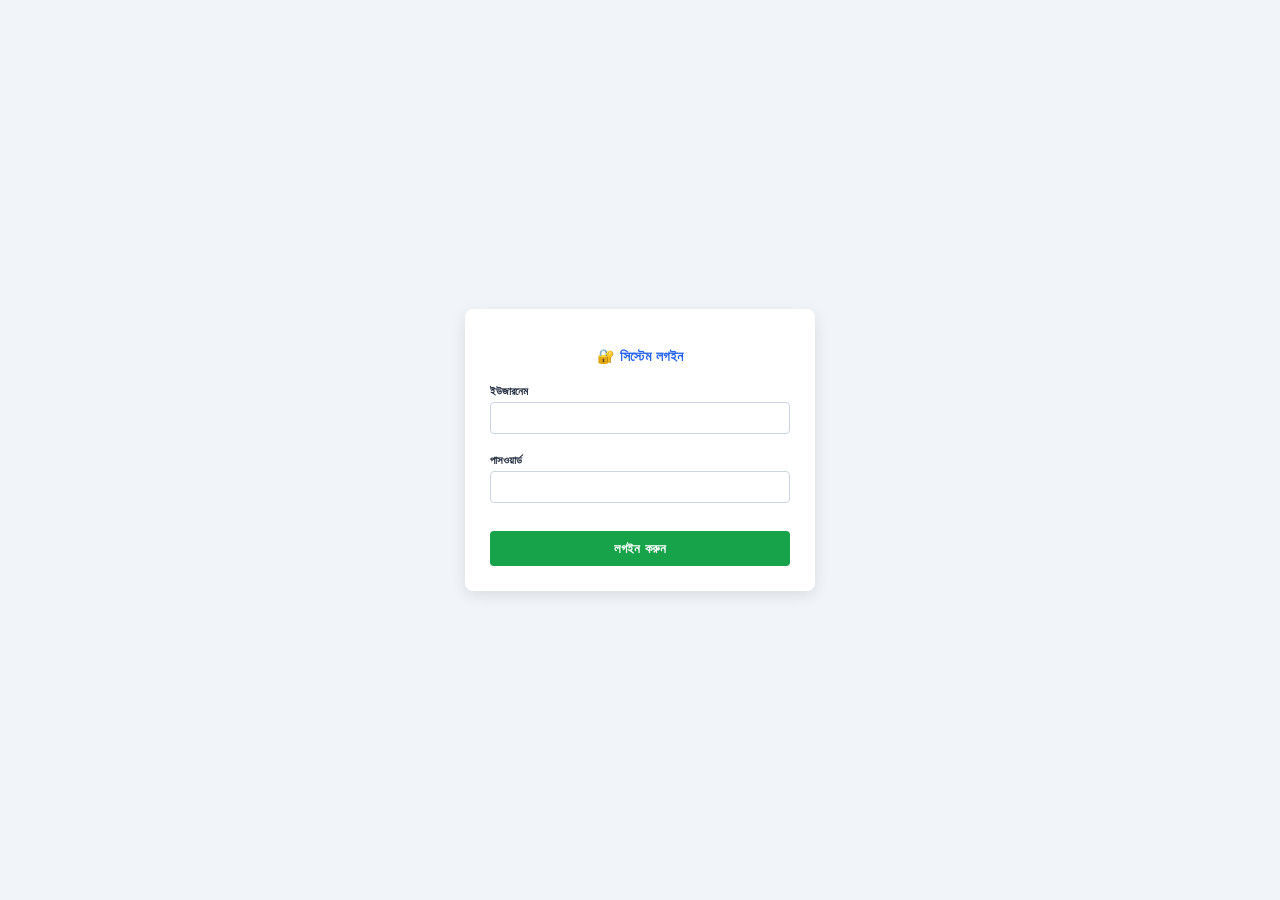
<file: scc_index.html>
<!DOCTYPE html>
<html lang="bn">
<head>
    <meta charset="UTF-8">
    <meta name="viewport" content="width=device-width, initial-scale=1.0">
    <title>ব্যবসা ব্যবস্থাপনা সিস্টেম - মূল পেজ</title>
    <link rel="stylesheet" href="scc_style.css">
    <style>
        .compact-table th, .compact-table td { text-align: left !important; }
        .product-item, .sub-product-item { text-align: left !important; display: flex; align-items: center; gap: 6px; margin-bottom: 4px; }
        .product-item input[type="checkbox"], .sub-product-item input[type="checkbox"] { width: 14px; height: 14px; margin: 0; }
        #priceQtyBody input { text-align: left !important; padding-left: 6px; }

        /* প্রিন্ট প্যাড স্টাইল (শুধু প্রিন্ট করার সময় দৃশ্যমান হবে) */
        #officialPrintPad { display: none; }

        @media print {
            body * { visibility: hidden; }
            #officialPrintPad, #officialPrintPad * { visibility: visible; }
            #officialPrintPad {
                display: block !important;
                position: absolute;
                left: 0;
                top: 0;
                width: 100%;
                background: #fff;
                font-family: 'Segoe UI', system-ui, sans-serif;
                color: #000;
                padding: 10px;
                font-size: 11px;
            }
            @page { size: A4; margin: 8mm; }
            .print-pad-header { text-align: center; border-bottom: 2px solid #333; padding-bottom: 6px; margin-bottom: 10px; }
            .print-pad-header h2 { margin: 0 0 3px 0; font-size: 16px; font-weight: 700; }
            .print-pad-header p { margin: 2px 0; font-size: 10px; }
            .print-summary-bar { display: flex; justify-content: space-around; background: #f1f5f9 !important; border: 1px solid #cbd5e1; padding: 4px; margin-bottom: 8px; border-radius: 4px; }
            .print-summary-item { text-align: center; }
            .print-summary-title { font-size: 9px; font-weight: bold; color: #475569; }
            .print-summary-value { font-size: 12px; font-weight: bold; color: #0f172a; }
            
            .print-memo-table { width: 100%; border-collapse: collapse; table-layout: fixed; }
            .print-memo-table th, .print-memo-table td { border: 1px solid #000; padding: 4px 5px; font-size: 10px; text-align: left; word-break: break-word; }
            .print-memo-table th { background-color: #e2e8f0 !important; color: #000; font-weight: bold; text-align: center; }
        }
    </style>
</head>
<body>

<script>
    if(!localStorage.getItem("loggedInUser")) { window.location.href = "scc_login.html"; }

    // ১০ মিনিট (৬০০০০০ মিলিগ্রাম) ইনঅ্যাক্টিভিটি অটো লগআউট সিস্টেম
    let idleTimer;
    function resetIdleTimer() {
        clearTimeout(idleTimer);
        idleTimer = setTimeout(() => {
            alert("দীর্ঘক্ষণ কোনো কার্যকলাপ না থাকায় আপনাকে স্বয়ংক্রিয়ভাবে লগআউট করা হলো।");
            logout();
        }, 10 * 60 * 1000); // ১০ মিনিট
    }
    window.onload = function() {
        loadDataFromSheet();
        ['mousemove', 'keydown', 'click', 'scroll'].forEach(evt => {
            window.addEventListener(evt, resetIdleTimer);
        });
        resetIdleTimer();
    };
</script>

<div class="container">
    <div class="header-flex">
        <h3>ব্যবসা ব্যবস্থাপনা সিস্টেম (মূল পেজ)</h3>
        <div>
            <span id="userInfoDisplay" style="font-size: 11px; font-weight: 600; margin-right: 10px; color: var(--slate);"></span>
            <span id="adminLinkContainer"></span>
            <button type="button" class="btn-logout" onclick="logout()">লগআউট</button>
        </div>
    </div>

    <form id="compactForm">
        <div class="main-form-flex">
            <div class="col-form-narrow">
                <div class="form-group">
                    <label>তারিখ</label>
                    <input type="date" id="transactionDate">
                </div>
                <div class="form-group">
                    <label>ব্রাঞ্চের নাম</label>
                    <input type="text" id="branchSelect" list="branchDatalist" placeholder="-- ব্রাঞ্চ লিখুন --">
                    <datalist id="branchDatalist"></datalist>
                </div>
                <div class="form-group">
                    <label>01. লেনদেনের ধরন</label>
                    <select id="transactionType">
                        <option value="">-- ধরন সিলেক্ট (ঐচ্ছিক) --</option>
                        <option value="ক্রয়">ক্রয়</option>
                        <option value="বিক্রয়">বিক্রয়</option>
                        <option value="ইনকাম">ইনকাম</option>
                        <option value="ব্যয়">ব্যয়</option>
                    </select>
                </div>
                <div class="form-group">
                    <label>02. ভেন্ডর / উৎস (লিখুন বা বাছুন)</label>
                    <input type="text" id="vendorSearchInput" list="vendorDatalist" placeholder="-- ভেন্ডর লিখুন বা বাছুন --" oninput="handleVendorChange()">
                    <datalist id="vendorDatalist"></datalist>
                </div>
            </div>

            <div class="col-prod-narrow">
                <label>03. প্রডাক্ট (টিক দিন / খুঁজুন)</label>
                <div style="margin-bottom: 4px; display: flex; gap: 4px;">
                    <input type="text" id="productSearchInput" list="productDatalist" placeholder="🔍 প্রডাক্ট খুঁজুন বা লিখুন..." oninput="filterProductList()" style="height: 28px;">
                    <button type="button" class="action-btn btn-edit" style="height: 28px; padding: 0 8px;" onclick="addManualProduct()">+</button>
                    <datalist id="productDatalist"></datalist>
                </div>
                <div id="productList" class="product-list-box">
                    <span style="color: #64748b; font-size: 12px; padding: 6px; text-align: left; display: block;">আগে ভেন্ডর সিলেক্ট বা লিখুন</span>
                </div>
            </div>

            <div class="col-details-wide">
                <label>04. সাব-প্রডাক্ট, পরিমাণ ও দর (ম্যানুয়ালি টিক দিন)</label>
                <div class="price-qty-container">
                    <table class="compact-table">
                        <thead>
                            <tr>
                                <th style="width: 45%;">প্রোডাক্ট ও সাব-প্রডাক্ট (মডেল)</th>
                                <th style="width: 20%;">পরিমাণ</th>
                                <th style="width: 35%;">দর</th>
                            </tr>
                        </thead>
                        <tbody id="priceQtyBody">
                            <tr><td colspan="3" style="color: #64748b; padding: 25px 0; text-align: left;">প্রথমে 03 নম্বর ঘর থেকে প্রডাক্ট সিলেক্ট করুন</td></tr>
                        </tbody>
                    </table>
                </div>
                <button type="button" class="btn-add-cart" onclick="addToCart()">🛒 কার্টে যোগ করুন</button>
            </div>

            <div class="extra-space-col">
                <label style="color: var(--primary); border-bottom: 1px solid var(--border); padding-bottom: 2px; font-weight: 700; text-align: left;">📦 কার্ট লিস্ট (<span id="cartCount">0</span>)</label>
                <div id="cartListBox" class="cart-list-box">
                    <span style="color: #64748b; font-size: 12px; padding-top: 6px; display: block; text-align: left;">কার্ট খালি আছে</span>
                </div>
                <div id="cartSummaryBar" style="font-size: 11px; font-weight: bold; border-top: 1px solid var(--border); padding-top: 4px; margin-top: 4px; display: none; text-align: left;">
                    সর্বমোট: <span id="cartTotalQty">0</span> টি, <span id="cartTotalAmt" style="color: var(--success);">0</span>
                </div>
                <div style="display: flex; gap: 4px; margin-top: 4px;">
                    <button type="button" class="btn-submit" id="submitBtn" onclick="submitFinalCart()" style="flex: 1;">চূড়ান্ত সাবমিট</button>
                    <button type="button" class="btn-reset" id="cancelEditBtn" onclick="cancelEditMode()" style="display: none; flex: 1; background: #64748b; color: #fff;">বাতিল</button>
                </div>
            </div>
        </div>
    </form>

    <div class="summary-cards-bar">
        <div class="summary-card"><span class="summary-card-title">মোট লেনদেন</span><span class="summary-card-value" id="sumTotalCount">0</span></div>
        <div class="summary-card"><span class="summary-card-title">মোট পরিমাণ</span><span class="summary-card-value" id="sumTotalQty">0</span></div>
        <div class="summary-card"><span class="summary-card-title">মোট টাকা</span><span class="summary-card-value" id="sumTotalAmount" style="color: var(--success);">0</span></div>
    </div>

    <div id="printableTableSection">
        <div class="report-header">
            <h4>হিসাব বিবরণী (মেমো ফরম্যাট)</h4>
            <div class="search-print-box">
                <label>তারিখ:</label>
                <input type="date" id="startDate" onchange="renderTable()">
                <label>থেকে</label>
                <input type="date" id="endDate" onchange="renderTable()">
                <select id="filterBranch" onchange="renderTable()"><option value="all">সকল ব্রাঞ্চ</option></select>
                <select id="filterType" onchange="renderTable()">
                    <option value="all">সকল ধরন</option>
                    <option value="ক্রয়">ক্রয়</option>
                    <option value="বিক্রয়">বিক্রয়</option>
                    <option value="ইনকাম">ইনকাম</option>
                    <option value="ব্যয়">ব্যয়</option>
                </select>
                <input type="text" id="filterVendorInput" oninput="renderTable()" placeholder="উৎস খুঁজুন...">
                <button type="button" class="btn-reset" onclick="resetSearchFilters()">রিসেট</button>
                <button type="button" class="btn-print" onclick="triggerCustomPrint()">🖨️ প্রিন্ট</button>
            </div>
        </div>

        <div class="table-responsive">
            <table class="memo-table">
                <thead>
                    <tr>
                        <th style="width: 4%;">ক্র.মি.</th>
                        <th style="width: 7%;">তারিখ</th>
                        <th style="width: 12%;">ব্রাঞ্চ</th>
                        <th style="width: 5%;">ধরন</th>
                        <th style="width: 14%;">ভেন্ডর/উৎস</th>
                        <th style="width: 13%;">প্রোডাক্টের নাম</th>
                        <th style="width: 18%;">সাব-প্রডাক্টের নাম</th>
                        <th style="width: 5%;">পরিমাণ</th>
                        <th style="width: 6%;">দর</th>
                        <th style="width: 7%;">মোট টাকা</th>
                        <th style="width: 6%;">সর্বমোট টাকা</th>
                        <th style="width: 5%;" id="actionHeaderTh">অ্যাকশন</th>
                    </tr>
                </thead>
                <tbody id="tableBody"><tr><td colspan="12" style="text-align: left; padding: 15px;">ডাটা লোড হচ্ছে...</td></tr></tbody>
            </table>
        </div>
    </div>
</div>

<!-- হুবহু ছবির মতো প্যাড স্টাইলের প্রিন্ট সেকশন -->
<div id="officialPrintPad">
    <div class="print-pad-header">
        <h2 id="printBranchTitle">ব্যবস্থাপনা সিস্টেম - হিসাব বিবরণী</h2>
        <p>ঠিকানা: রহনপুর, চাঁপাইনবাবগঞ্জ</p>
        <p>মোবাইল: ০১৭০০-০০০০০০</p>
    </div>
    <div class="print-summary-bar">
        <div class="print-summary-item">
            <div class="print-summary-title">মোট লেনদেন</div>
            <div class="print-summary-value" id="printTotalCount">0</div>
        </div>
        <div class="print-summary-item">
            <div class="print-summary-title">মোট পরিমাণ</div>
            <div class="print-summary-value" id="printTotalQty">0</div>
        </div>
        <div class="print-summary-item">
            <div class="print-summary-title">মোট টাকা</div>
            <div class="print-summary-value" id="printTotalAmount">0</div>
        </div>
    </div>
    <table class="print-memo-table">
        <thead>
            <tr>
                <th style="width: 9%;">তারিখ</th>
                <th style="width: 11%;">ব্রাঞ্চ</th>
                <th style="width: 7%;">ধরন</th>
                <th style="width: 16%;">ভেন্ডর/উৎস</th>
                <th style="width: 14%;">প্রোডাক্টের নাম</th>
                <th style="width: 22%;">সাব-প্রডাক্টের নাম</th>
                <th style="width: 6%;">পরিমাণ</th>
                <th style="width: 7%;">দর</th>
                <th style="width: 8%;">মোট টাকা</th>
            </tr>
        </thead>
        <tbody id="printTableBody"></tbody>
    </table>
</div>

<script>
const SCRIPT_URL = "https://script.google.com/macros/s/AKfycbzOVT9HsUIwAZU0ra6uehs9GfAPnJfbfRtdMA2FDawKn-0he-H6gJKKGpHxboEnxg3M6w/exec";
let userRole = localStorage.getItem("userRole") || "User";
let loggedUser = localStorage.getItem("loggedInUser") || "";
document.getElementById("userInfoDisplay").innerText = `👤 ${loggedUser} (${userRole})`;

if(userRole === "Viewer") { document.getElementById("compactForm").style.display = "none"; }
document.getElementById('transactionDate').valueAsDate = new Date();
document.getElementById('startDate').valueAsDate = new Date();
document.getElementById('endDate').valueAsDate = new Date();

if(userRole === "Admin") {
    document.getElementById("adminLinkContainer").innerHTML = `<a href="scc_vendor.html" class="btn-admin-link" style="margin-right: 8px;">⚙️ ভেন্ডর ক্যাটালগ</a>`;
}

function logout() { localStorage.clear(); window.location.href = "scc_login.html"; }

let tempCart = [], allTransactions = [], masterDataList = [], editingCartIndex = null;
let isEditingFromTable = false, currentEditRowIndex = null;

function formatToDDMMYYYY(dStr) { let p = dStr.split('-'); return p.length === 3 ? `${p[2]}-${p[1]}-${p[0]}` : dStr; }
function formatToYYYYMMDD(dStr) { let p = dStr.split('-'); return p.length === 3 ? (p[0].length === 4 ? dStr : `${p[2]}-${p[1]}-${p[0]}`) : dStr; }

function loadDataFromSheet() {
    fetch(SCRIPT_URL).then(res => res.json()).then(data => {
        allTransactions = data.transactions || [];
        masterDataList = data.masterData || [];
        populateBranches();
        populateVendors();
        renderTable();
    }).catch(err => {
        console.error("ডাটা লোড করতে সমস্যা হয়েছে:", err);
        document.getElementById("tableBody").innerHTML = `<tr><td colspan="12" style="text-align: left; padding: 15px; color: red;">ডাটা লোড করতে সমস্যা হয়েছে।</td></tr>`;
    });
}

function populateBranches() {
    let branches = [...new Set(allTransactions.map(i => i.branch))].filter(Boolean);
    let bDatalist = document.getElementById("branchDatalist"), fSel = document.getElementById("filterBranch");
    bDatalist.innerHTML = ""; fSel.innerHTML = '<option value="all">সকল ব্রাঞ্চ</option>';
    branches.forEach(b => {
        let opt = document.createElement("option"); opt.value = b; bDatalist.appendChild(opt);
        fSel.innerHTML += `<option value="${b}">${b}</option>`;
    });
}

function populateVendors() {
    let vDatalist = document.getElementById("vendorDatalist");
    vDatalist.innerHTML = "";
    let vendors = [...new Set(masterDataList.map(i => i.vendor))].filter(Boolean);
    vendors.forEach(v => {
        let opt = document.createElement("option"); opt.value = v; vDatalist.appendChild(opt);
    });
}

function handleVendorChange() { renderProductList(); }

function renderProductList() {
    let vVal = document.getElementById("vendorSearchInput").value.trim().toLowerCase();
    let container = document.getElementById("productList"), kw = document.getElementById("productSearchInput").value.toLowerCase();
    let datalist = document.getElementById("productDatalist");
    container.innerHTML = ""; datalist.innerHTML = "";

    let prods = [...new Set(masterDataList.filter(i => (!vVal || i.vendor.toLowerCase() === vVal)).map(i => i.product))].filter(Boolean);
    let has = false;

    prods.forEach(prod => {
        let opt = document.createElement("option"); opt.value = prod; datalist.appendChild(opt);
        if(prod.toLowerCase().includes(kw)) {
            has = true;
            container.innerHTML += `<label class="product-item"><input type="checkbox" value="${prod}" onchange="updatePriceQtyInputs()"> <span>${prod}</span></label>`;
        }
    });

    if(!has) {
        container.innerHTML = '<span style="color: #64748b; font-size: 12px; padding: 6px; text-align: left; display: block;">প্রোডাক্ট পাওয়া যায়নি। নতুন লিখে [+] চাপুন।</span>';
    }
}

function filterProductList() { renderProductList(); }

function addManualProduct() {
    let typedVal = document.getElementById("productSearchInput").value.trim();
    if(!typedVal) { alert("প্রথমে প্রডাক্টের নাম লিখুন।"); return; }
    let container = document.getElementById("productList"), exists = false;
    document.querySelectorAll('#productList input[type="checkbox"]').forEach(cb => {
        if(cb.value.toLowerCase() === typedVal.toLowerCase()) { cb.checked = true; exists = true; }
    });
    if(!exists) {
        if(container.innerHTML.includes("প্রোডাক্ট পাওয়া যায়নি") || container.innerHTML.includes("আগে ভেন্ডর")) container.innerHTML = "";
        container.innerHTML += `<label class="product-item"><input type="checkbox" value="${typedVal}" checked onchange="updatePriceQtyInputs()"> <span>${typedVal}</span></label>`;
    }
    updatePriceQtyInputs();
    document.getElementById("productSearchInput").value = "";
}

function updatePriceQtyInputs() {
    let cbs = document.querySelectorAll('#productList input[type="checkbox"]:checked');
    let vVal = document.getElementById("vendorSearchInput").value.trim().toLowerCase();
    let tbody = document.getElementById("priceQtyBody"); tbody.innerHTML = "";

    if(cbs.length > 0) {
        cbs.forEach(cb => {
            let pName = cb.value;
            let subs = [...new Set(masterDataList.filter(i => (!vVal || i.vendor.toLowerCase() === vVal) && i.product.toLowerCase() === pName.toLowerCase()).map(i => i.subProduct))].filter(Boolean);
            
            if(subs.length === 0) {
                subs = [pName];
            }

            subs.forEach(sName => {
                tbody.innerHTML += `<tr class="price-qty-row" data-prod-name="${pName}" data-sub-name="${sName}">
                    <td style="text-align: left;">
                        <label class="sub-product-item">
                            <input type="checkbox" class="sub-chk" onchange="toggleSubRow(this)">
                            <span><b>${pName}</b> (${sName})</span>
                        </label>
                    </td>
                    <td><input type="number" class="p-qty" min="1" value="1" disabled style="width:100%; height:26px; text-align:left;"></td>
                    <td><input type="number" class="p-rate" placeholder="দর" disabled style="width:100%; height:26px; text-align:left;"></td>
                </tr>`;
            });
        });
    } else { resetPriceQtyTable(); }
}

function toggleSubRow(chk) {
    let tr = chk.closest('tr');
    let qtyInp = tr.querySelector('.p-qty');
    let rateInp = tr.querySelector('.p-rate');
    if(!chk.checked) {
        qtyInp.disabled = true;
        rateInp.disabled = true;
        tr.style.opacity = "0.5";
    } else {
        qtyInp.disabled = false;
        rateInp.disabled = false;
        tr.style.opacity = "1";
    }
}

function resetPriceQtyTable() { document.getElementById("priceQtyBody").innerHTML = `<tr><td colspan="3" style="text-align: left; color: #64748b; padding: 25px 0;">কোনো প্রডাক্ট সিলেক্ট করা হয়নি</td></tr>`; }
function resetProductSection() { document.getElementById("productList").innerHTML = '<span style="color: #64748b; font-size: 12px; padding: 6px; text-align: left; display: block;">আগে ভেন্ডর সিলেক্ট বা লিখুন</span>'; resetPriceQtyTable(); }

function addToCart() {
    let rows = document.querySelectorAll('.price-qty-row');
    if(!rows.length) { alert("প্রডাক্ট সিলেক্ট করুন।"); return; }
    let items = [];
    rows.forEach(r => {
        let chk = r.querySelector('.sub-chk');
        if(chk && chk.checked) {
            let qVal = Number(r.querySelector('.p-qty').value);
            let rVal = Number(r.querySelector('.p-rate').value);
            if(rVal > 0 && qVal > 0) {
                let totalAmount = qVal * rVal;
                items.push({ 
                    name: r.getAttribute('data-prod-name'), 
                    subName: r.getAttribute('data-sub-name'), 
                    qty: qVal, 
                    rate: rVal,
                    amount: totalAmount 
                });
            }
        }
    });

    if(!items.length) { alert("দয়া করে কমপক্ষে একটি সাব-প্রডাক্টে টিক দিয়ে পরিমাণ ও দর বসান।"); return; }

    items.forEach(i => tempCart.push(i));
    renderCartList(); resetProductSection(); 
    document.getElementById("productSearchInput").value = "";
}

function renderCartList() {
    let box = document.getElementById("cartListBox");
    let summaryBar = document.getElementById("cartSummaryBar");
    document.getElementById("cartCount").innerText = tempCart.length; box.innerHTML = "";
    
    if(!tempCart.length) { 
        box.innerHTML = '<span style="color: #64748b; font-size: 12px; padding: 6px; text-align: left; display: block;">কার্ট খালি আছে</span>'; 
        summaryBar.style.display = "none";
        return; 
    }

    let totalQ = 0, totalA = 0;
    tempCart.forEach((item, idx) => {
        totalQ += item.qty;
        totalA += item.amount;
        box.innerHTML += `<div class="cart-item-row" style="text-align: left; display: flex; justify-content: space-between; align-items: center; gap: 4px; padding: 2px 0; border-bottom: 1px dashed var(--border);">
            <span style="font-size: 10px;"><b>${item.name}</b> (${item.subName}) - ${item.qty}টি, দর:${item.rate}, মোট:${item.amount}</span>
            <div style="display:flex; gap:2px; white-space: nowrap;">
                <button type="button" class="action-btn btn-edit" style="padding: 1px 5px; font-size: 9px;" onclick="editCartItemToForm(${idx})">এডিট</button>
                <button type="button" class="action-btn btn-delete" style="padding: 1px 5px; font-size: 9px;" onclick="tempCart.splice(${idx},1); renderCartList();">মুছুন</button>
            </div>
        </div>`;
    });

    document.getElementById("cartTotalQty").innerText = totalQ;
    document.getElementById("cartTotalAmt").innerText = totalA.toLocaleString();
    summaryBar.style.display = "block";
}

// কার্ট লিস্ট থেকে এডিট: আইটেমটি ফর্মের 03 ও 04 নম্বর ঘরে ফিরিয়ে নেওয়া
function editCartItemToForm(idx) {
    let item = tempCart[idx];
    tempCart.splice(idx, 1); 
    renderCartList();

    let vendorVal = document.getElementById("vendorSearchInput").value.trim();
    if(!vendorVal) {
        document.getElementById("vendorSearchInput").value = "";
    }
    renderProductList();

    setTimeout(() => {
        let productCheckboxes = document.querySelectorAll('#productList input[type="checkbox"]');
        productCheckboxes.forEach(cb => {
            if(cb.value.toLowerCase() === item.name.toLowerCase()) {
                cb.checked = true;
                updatePriceQtyInputs();
            }
        });

        setTimeout(() => {
            let rows = document.querySelectorAll('.price-qty-row');
            rows.forEach(r => {
                if(r.getAttribute('data-prod-name').toLowerCase() === item.name.toLowerCase() &&
                   r.getAttribute('data-sub-name').toLowerCase() === item.subName.toLowerCase()) {
                    let chk = r.querySelector('.sub-chk');
                    if(chk) {
                        chk.checked = true;
                        toggleSubRow(chk);
                        r.querySelector('.p-qty').value = item.qty;
                        r.querySelector('.p-rate').value = item.rate;
                    }
                }
            });
        }, 50);
    }, 50);
}

// টেবিল এডিট বাতিল করার ফাংশন
function cancelEditMode() {
    isEditingFromTable = false;
    currentEditRowIndex = null;
    tempCart = [];
    renderCartList();
    document.getElementById("compactForm").reset();
    document.getElementById('transactionDate').valueAsDate = new Date();
    document.getElementById("submitBtn").innerText = "চূড়ান্ত সাবমিট";
    document.getElementById("cancelEditBtn").style.display = "none";
    resetProductSection();
}

function submitFinalCart() {
    let d = document.getElementById("transactionDate").value, b = document.getElementById("branchSelect").value.trim();
    let t = document.getElementById("transactionType").value || "সাধারণ", v = document.getElementById("vendorSearchInput").value.trim();
    if(!d || !b || !v || !tempCart.length) { alert("তারিখ, ব্রাঞ্চ, ভেন্ডর এবং কার্ট পূরণ করুন।"); return; }

    let actionName = isEditingFromTable ? "updateTransaction" : "saveNew";
    let payload = { action: actionName, rowIndex: currentEditRowIndex, itemCount: tempCart.length, date: formatToDDMMYYYY(d), branch: b, type: t, vendor: v, items: [...tempCart] };
    let btn = document.getElementById("submitBtn"); btn.innerText = "সংরক্ষণ হচ্ছে...";

    fetch(SCRIPT_URL, { method: 'POST', body: JSON.stringify(payload) })
    .then(res => res.json()).then(res => {
        btn.innerText = "চূড়ান্ত সাবমিট";
        if(res.status === "success") {
            alert(isEditingFromTable ? "সফলভাবে আপডেট হয়েছে!" : "সফলভাবে জমা হয়েছে!");
            cancelEditMode();
            loadDataFromSheet();
        } else { alert("ত্রুটি: " + res.message); }
    });
}

function resetSearchFilters() {
    document.getElementById("startDate").valueAsDate = new Date();
    document.getElementById("endDate").valueAsDate = new Date();
    document.getElementById("filterBranch").value = "all";
    document.getElementById("filterType").value = "all";
    document.getElementById("filterVendorInput").value = "";
    renderTable();
}

function renderTable() {
    let fb = document.getElementById("filterBranch").value, ft = document.getElementById("filterType").value;
    let fv = document.getElementById("filterVendorInput").value.toLowerCase();
    let sd = document.getElementById("startDate").value, ed = document.getElementById("endDate").value;
    let tbody = document.getElementById("tableBody"); tbody.innerHTML = "";

    let data = allTransactions;
    if(fb !== "all") data = data.filter(x => x.branch === fb);
    if(ft !== "all") data = data.filter(x => x.type === ft);
    if(fv) data = data.filter(x => x.vendor.toLowerCase().includes(fv));
    if(sd && ed) data = data.filter(x => { let ymd = formatToYYYYMMDD(x.date); return ymd >= sd && ymd <= ed; });

    let tQty = 0, tAmt = 0;
    data.forEach(item => {
        if(item.items && Array.isArray(item.items)) {
            item.items.forEach(it => { tQty += Number(it.qty) || 0; tAmt += Number(it.amount) || 0; });
        }
    });
    
    document.getElementById("sumTotalCount").innerText = data.length;
    document.getElementById("sumTotalQty").innerText = tQty;
    document.getElementById("sumTotalAmount").innerText = tAmt.toLocaleString();

    if(!data.length) { tbody.innerHTML = `<tr><td colspan="12" style="text-align: left; padding: 15px;">কোনো তথ্য পাওয়া যায়নি।</td></tr>`; return; }
    if(userRole === "Viewer") document.getElementById("actionHeaderTh").style.display = "none";

    data.forEach((item, idx) => {
        if(!item.items || !item.items.length) return;
        let itemCount = item.items.length;
        let bCls = item.type === "ক্রয়" ? "badge-buy" : item.type === "বিক্রয়" ? "badge-sale" : item.type === "ইনকাম" ? "badge-income" : "badge-expense";
        let origIdx = allTransactions.indexOf(item);

        let productGroups = [];
        let currentProd = null;
        item.items.forEach(it => {
            if(!currentProd || currentProd.name !== it.name) {
                currentProd = { name: it.name, subItems: [], prodTotal: 0 };
                productGroups.push(currentProd);
            }
            currentProd.subItems.push(it);
            currentProd.prodTotal += Number(it.amount) || 0;
        });

        let firstRowForTrans = true;

        productGroups.forEach(prodGroup => {
            let prodSpan = prodGroup.subItems.length;
            let prodTotalAmount = prodGroup.prodTotal;

            prodGroup.subItems.forEach((it, subIdx) => {
                let rowHtml = "";
                let rateVal = it.rate || (it.qty > 0 ? (it.amount / it.qty) : 0);

                if(firstRowForTrans) {
                    let actionTdHtml = userRole !== "Viewer" ? `<td style="text-align: left; vertical-align: middle; white-space: nowrap;" rowspan="${itemCount}">
                        <div style="display:flex; gap:3px;">
                            <button type="button" class="action-btn btn-edit" onclick="editMainTransaction(${origIdx})">এডিট</button>
                            <button type="button" class="action-btn btn-delete" onclick="deleteMainTransaction(${origIdx}, ${itemCount})">মুছুন</button>
                        </div>
                    </td>` : "";

                    rowHtml = `<tr>
                        <td style="text-align: left; vertical-align: middle;" rowspan="${itemCount}"><b>${idx+1}</b></td>
                        <td style="text-align: left; vertical-align: middle;" rowspan="${itemCount}">${item.date}</td>
                        <td style="text-align: left; vertical-align: middle;" rowspan="${itemCount}"><b>${item.branch}</b></td>
                        <td style="text-align: left; vertical-align: middle;" rowspan="${itemCount}"><span class="${bCls}">${item.type}</span></td>
                        <td style="text-align: left; vertical-align: middle;" rowspan="${itemCount}">${item.vendor}</td>`;
                        
                        if(subIdx === 0) {
                            rowHtml += `<td style="text-align: left; vertical-align: middle;" rowspan="${prodSpan}"><b>${prodGroup.name}</b></td>`;
                        }

                        rowHtml += `<td style="text-align: left; vertical-align: middle;">${it.subName}</td>
                        <td style="text-align: left; vertical-align: middle;">${it.qty}</td>
                        <td style="text-align: left; vertical-align: middle;">${rateVal}</td>
                        <td style="text-align: left; vertical-align: middle;">${Number(it.amount).toLocaleString()}</td>`;

                        if(subIdx === 0) {
                            rowHtml += `<td style="text-align: left; vertical-align: middle; font-weight: bold; color: var(--success);" rowspan="${prodSpan}">${prodTotalAmount.toLocaleString()}</td>`;
                        }

                        rowHtml += `${actionTdHtml}
                    </tr>`;
                    firstRowForTrans = false;
                } else {
                    rowHtml = `<tr>`;
                    if(subIdx === 0) {
                        rowHtml += `<td style="text-align: left; vertical-align: middle;" rowspan="${prodSpan}"><b>${prodGroup.name}</b></td>`;
                    }
                    rowHtml += `<td style="text-align: left; vertical-align: middle;">${it.subName}</td>
                    <td style="text-align: left; vertical-align: middle;">${it.qty}</td>
                    <td style="text-align: left; vertical-align: middle;">${rateVal}</td>
                    <td style="text-align: left; vertical-align: middle;">${Number(it.amount).toLocaleString()}</td>`;

                    if(subIdx === 0) {
                        rowHtml += `<td style="text-align: left; vertical-align: middle; font-weight: bold; color: var(--success);" rowspan="${prodSpan}">${prodTotalAmount.toLocaleString()}</td>`;
                    }

                    rowHtml += `</tr>`;
                }
                tbody.innerHTML += rowHtml;
            });
        });
    });

    tbody.innerHTML += `<tr class="grand-total-row">
        <td colspan="7" style="text-align: left;">সর্বমোট:</td>
        <td style="text-align: left;">${tQty}</td>
        <td colspan="${userRole === 'Viewer' ? '3' : '4'}" style="text-align: left; color:var(--success);">${tAmt.toLocaleString()}</td>
        ${userRole === 'Viewer' ? '' : '<td></td>'}
    </tr>`;
}

function editMainTransaction(origIdx) {
    let item = allTransactions[origIdx]; isEditingFromTable = true; currentEditRowIndex = item.rowIndex;
    document.getElementById("transactionDate").value = formatToYYYYMMDD(item.date);
    document.getElementById("branchSelect").value = item.branch;
    document.getElementById("transactionType").value = item.type;
    document.getElementById("vendorSearchInput").value = item.vendor; 
    handleVendorChange();
    
    tempCart = item.items.map(it => ({
        name: it.name,
        subName: it.subName,
        qty: it.qty,
        rate: it.rate || (it.qty > 0 ? it.amount / it.qty : 0),
        amount: it.amount
    })); 

    renderCartList();
    document.getElementById("submitBtn").innerText = "🔄 আপডেট করুন";
    document.getElementById("cancelEditBtn").style.display = "block";
    window.scrollTo({ top: 0, behavior: 'smooth' });
}

function deleteMainTransaction(origIdx, itemCount) {
    if(!confirm('সত্যিই এই লেনদেনটি মুছে ফেলতে চান?')) return;
    let item = allTransactions[origIdx];
    fetch(SCRIPT_URL, { method: 'POST', body: JSON.stringify({ action: "deleteTransaction", type: item.type, rowIndex: item.rowIndex, itemCount: itemCount }) })
    .then(res => res.json()).then(res => { if(res.status === "success") { alert("সফলভাবে ডিলিট হয়েছে!"); loadDataFromSheet(); } });
}

function triggerCustomPrint() {
    document.getElementById("printTotalCount").innerText = document.getElementById("sumTotalCount").innerText;
    document.getElementById("printTotalQty").innerText = document.getElementById("sumTotalQty").innerText;
    document.getElementById("printTotalAmount").innerText = document.getElementById("sumTotalAmount").innerText;
    
    let selectedBranch = document.getElementById("filterBranch").value;
    if(selectedBranch !== "all") {
        document.getElementById("printBranchTitle").innerText = "ব্রাঞ্চ: " + selectedBranch;
    } else {
        document.getElementById("printBranchTitle").innerText = "সকল ব্রাঞ্চের হিসাব বিবরণী";
    }

    let printTbody = document.getElementById("printTableBody");
    printTbody.innerHTML = "";

    let fb = document.getElementById("filterBranch").value, ft = document.getElementById("filterType").value;
    let fv = document.getElementById("filterVendorInput").value.toLowerCase();
    let sd = document.getElementById("startDate").value, ed = document.getElementById("endDate").value;

    let data = allTransactions;
    if(fb !== "all") data = data.filter(x => x.branch === fb);
    if(ft !== "all") data = data.filter(x => x.type === ft);
    if(fv) data = data.filter(x => x.vendor.toLowerCase().includes(fv));
    if(sd && ed) data = data.filter(x => { let ymd = formatToYYYYMMDD(x.date); return ymd >= sd && ymd <= ed; });

    let tAmt = 0;
    data.forEach(item => {
        if(item.items && Array.isArray(item.items)) {
            item.items.forEach(it => { tAmt += Number(it.amount) || 0; });
        }
    });

    if(!data.length) {
        printTbody.innerHTML = `<tr><td colspan="9" style="text-align: center; padding: 15px;">কোনো তথ্য পাওয়া যায়নি।</td></tr>`;
        window.print();
        return;
    }

    data.forEach((item) => {
        if(!item.items || !item.items.length) return;
        let itemCount = item.items.length;
        let bCls = item.type === "ক্রয়" ? "badge-buy" : item.type === "বিক্রয়" ? "badge-sale" : item.type === "ইনকাম" ? "badge-income" : "badge-expense";

        let productGroups = [];
        let currentProd = null;
        item.items.forEach(it => {
            if(!currentProd || currentProd.name !== it.name) {
                currentProd = { name: item.name || it.name, subItems: [] };
                productGroups.push(currentProd);
            }
            currentProd.subItems.push(it);
        });

        // Safe grouping check
        productGroups = [];
        currentProd = null;
        item.items.forEach(it => {
            if(!currentProd || currentProd.name !== it.name) {
                currentProd = { name: it.name, subItems: [] };
                productGroups.push(currentProd);
            }
            currentProd.subItems.push(it);
        });

        let firstRowForTrans = true;

        productGroups.forEach(prodGroup => {
            let prodSpan = prodGroup.subItems.length;

            prodGroup.subItems.forEach((it, subIdx) => {
                let rowHtml = "";
                let rateVal = it.rate || (it.qty > 0 ? (it.amount / it.qty) : 0);

                if(firstRowForTrans) {
                    rowHtml = `<tr>
                        <td style="text-align: left; vertical-align: middle;" rowspan="${itemCount}">${item.date}</td>
                        <td style="text-align: left; vertical-align: middle;" rowspan="${itemCount}"><b>${item.branch}</b></td>
                        <td style="text-align: left; vertical-align: middle;" rowspan="${itemCount}"><span class="${bCls}">${item.type}</span></td>
                        <td style="text-align: left; vertical-align: middle;" rowspan="${itemCount}">${item.vendor}</td>`;
                        
                        if(subIdx === 0) {
                            rowHtml += `<td style="text-align: left; vertical-align: middle;" rowspan="${prodSpan}"><b>${prodGroup.name}</b></td>`;
                        }

                        rowHtml += `<td style="text-align: left; vertical-align: middle;">${it.subName}</td>
                        <td style="text-align: left; vertical-align: middle;">${it.qty}</td>
                        <td style="text-align: left; vertical-align: middle;">${rateVal}</td>
                        <td style="text-align: left; vertical-align: middle;">${Number(it.amount).toLocaleString()}</td>
                    </tr>`;
                    firstRowForTrans = false;
                } else {
                    rowHtml = `<tr>`;
                    if(subIdx === 0) {
                        rowHtml += `<td style="text-align: left; vertical-align: middle;" rowspan="${prodSpan}"><b>${prodGroup.name}</b></td>`;
                    }
                    rowHtml += `<td style="text-align: left; vertical-align: middle;">${it.subName}</td>
                    <td style="text-align: left; vertical-align: middle;">${it.qty}</td>
                    <td style="text-align: left; vertical-align: middle;">${rateVal}</td>
                    <td style="text-align: left; vertical-align: middle;">${Number(it.amount).toLocaleString()}</td>
                    </tr>`;
                }
                printTbody.innerHTML += rowHtml;
            });
        });
    });

    printTbody.innerHTML += `<tr style="font-weight: bold;">
        <td colspan="8" style="text-align: right; border: 1px solid #000;">মোট-</td>
        <td style="text-align: left; color: #000; border: 1px solid #000;">${tAmt.toLocaleString()}</td>
    </tr>`;

    window.print();
}
</script>

</body>
</html>
</file>
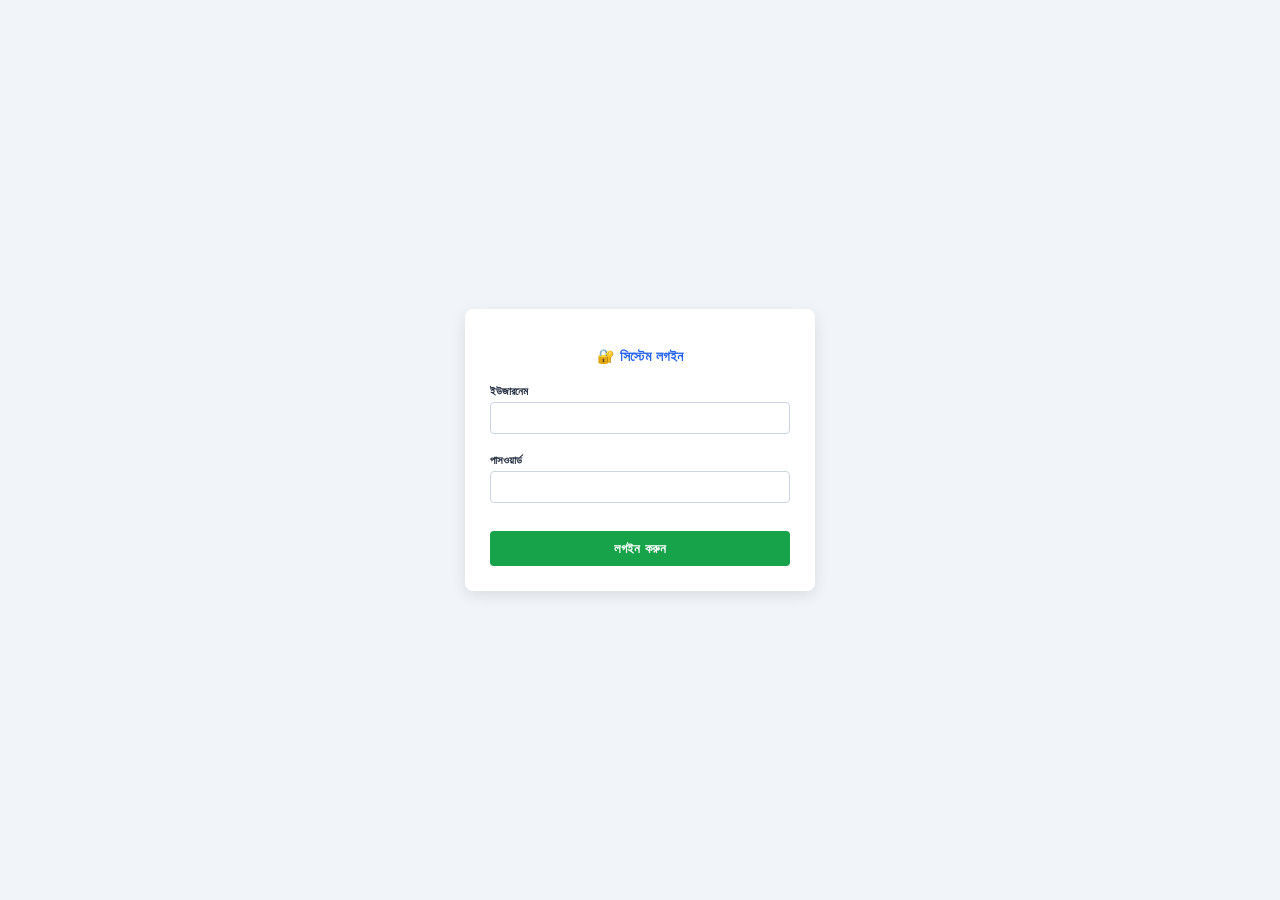
<file: scc_login.html>
<!DOCTYPE html>
<html lang="bn">
<head>
    <meta charset="UTF-8">
    <meta name="viewport" content="width=device-width, initial-scale=1.0">
    <title>লগইন - ব্যবসা ব্যবস্থাপনা সিস্টেম</title>
    <link rel="stylesheet" href="scc_style.css">
    <style>
        body { display: flex; justify-content: center; align-items: center; height: 100vh; background: #f1f5f9; }
        .login-card { background: white; padding: 25px; border-radius: 8px; box-shadow: 0 4px 15px rgba(0,0,0,0.1); width: 100%; max-width: 350px; }
        .login-card h3 { margin-bottom: 20px; text-align: center; color: var(--primary); }
    </style>
</head>
<body>

<div class="login-card">
    <h3>🔐 সিস্টেম লগইন</h3>
    <form id="loginForm" onsubmit="handleLogin(event)">
        <div class="form-group" style="margin-bottom: 12px;">
            <label>ইউজারনেম</label>
            <input type="text" id="username" required style="width:100%; height:32px; padding:4px 8px; border:1px solid var(--border); border-radius:4px;">
        </div>
        <div class="form-group" style="margin-bottom: 15px;">
            <label>পাসওয়ার্ড</label>
            <input type="password" id="password" required style="width:100%; height:32px; padding:4px 8px; border:1px solid var(--border); border-radius:4px;">
        </div>
        <button type="submit" class="btn-submit" style="width: 100%; height: 35px;">লগইন করুন</button>
    </form>
</div>

<script>
const SCRIPT_URL = "https://script.google.com/macros/s/AKfycbxTWKsHqRWJH4W7wLgvHwQICS9jtvbePd0ZQDbasoKV39V2YEb0s-vAbFr9MeciVy5zyw/exec";

function handleLogin(e) {
    e.preventDefault();
    let u = document.getElementById("username").value.trim();
    let p = document.getElementById("password").value.trim();

    fetch(SCRIPT_URL, {
        method: 'POST',
        body: JSON.stringify({ action: "login", username: u, password: p })
    })
    .then(res => res.json())
    .then(res => {
        if(res.status === "success") {
            localStorage.setItem("loggedInUser", u);
            localStorage.setItem("userRole", res.role);
            window.location.href = "scc_index.html";
        } else {
            alert(res.message);
        }
    })
    .catch(err => alert("লগইন করতে সমস্যা হয়েছে!"));
}
</script>

</body>
</html>
</file>
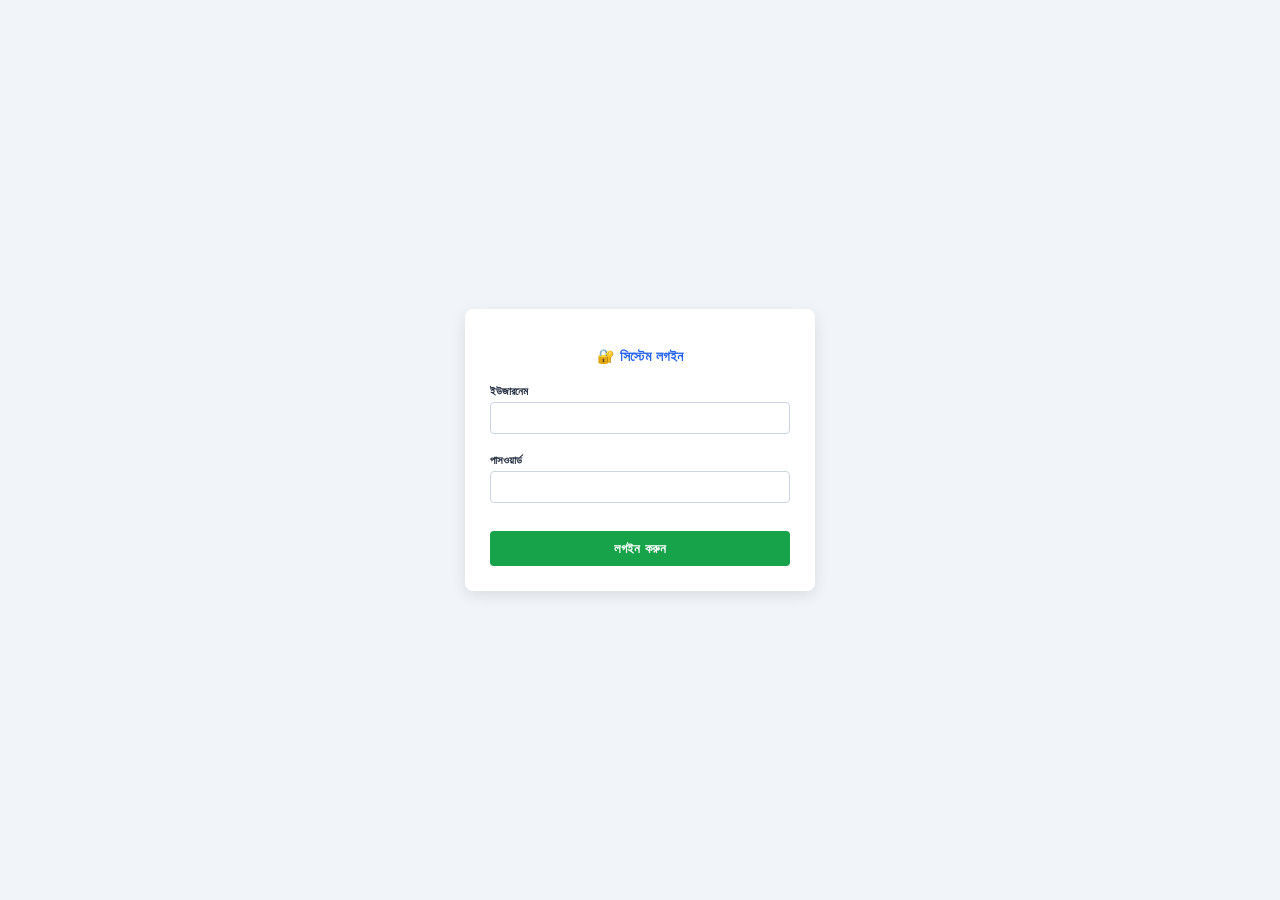
<file: scc_vendor.html>
<!DOCTYPE html>
<html lang="bn">
<head>
    <meta charset="UTF-8">
    <meta name="viewport" content="width=device-width, initial-scale=1.0">
    <title>ভেন্ডর ক্যাটালগ ম্যানেজমেন্ট - এডমিন প্যানেল</title>
    <link rel="stylesheet" href="scc_admin.css">
</head>
<body>

<script>
    let userRole = localStorage.getItem("userRole");
    if(userRole !== "Admin") {
        alert("⚠️ আপনার এই পেজে প্রবেশ করার অনুমতি নেই!");
        window.location.href = "scc_index.html";
    }
</script>

<div class="container">
    <div class="admin-header">
        <h2>🛠️ ভেন্ডর ও প্রোডাক্ট ক্যাটালগ ম্যানেজমেন্ট</h2>
        <a href="scc_index.html" class="btn-nav">⬅️ মূল পেজে যান</a>
    </div>

    <div style="background: #f3e8ff; border: 1px solid #d8b4fe; padding: 10px 15px; border-radius: 6px; margin-bottom: 15px; color: #581c87; font-size: 12px; text-align: left;">
        📌 <b>নির্দেশনা:</b> এখানে ভেন্ডর সিলেক্ট করে প্রোডাক্টের নাম লিখুন এবং <b>"+ সাব-প্রডাক্ট"</b> বাটন দিয়ে একই প্রোডাক্টের আন্ডারে একাধিক সাব-প্রডাক্ট বা মডেল যুক্ত করুন।
    </div>

    <div class="action-bar">
        <div style="display: flex; align-items: center; gap: 10px; flex-wrap: wrap;">
            <label style="font-weight: 700; font-size: 13px; color: var(--admin-primary);">🏪 ভেন্ডর/দোকান:</label>
            <input type="text" id="selectedVendorInput" list="vendorListDatalist" oninput="onVendorSelected()" placeholder="ভেন্ডরের নাম লিখুন বা বাছুন..." style="width: 280px; height: 34px; padding: 4px 10px; font-size: 13px; border: 1px solid var(--border); border-radius: 6px; text-align: left;">
            <datalist id="vendorListDatalist"></datalist>
            <button type="button" class="btn-sm btn-primary" onclick="addNewVendorGroup()">+ নতুন ভেন্ডর যোগ করুন</button>
        </div>
        <div style="display: flex; gap: 8px;">
            <button type="button" class="btn-sm btn-primary" onclick="addProductRow()">+ নতুন প্রডাক্ট রো</button>
            <button type="button" class="btn-sm btn-success" onclick="saveToCloud()">☁️ গুগল শিটে সেভ করুন</button>
        </div>
    </div>

    <div class="table-container">
        <table class="admin-table">
            <thead>
                <tr>
                    <th style="width: 35%; text-align: left;">প্রোডাক্টের নাম</th>
                    <th style="width: 55%; text-align: left;">সাব-প্রডাক্ট / মডেল (একাধিক যোগ করতে পারবেন)</th>
                    <th style="width: 10%; text-align: center;">অ্যাকশন</th>
                </tr>
            </thead>
            <tbody id="vendorProductsTableBody">
                <tr><td colspan="3" style="text-align: center; padding: 25px; color: #64748b;">ডাটা লোড হচ্ছে...</td></tr>
            </tbody>
        </table>
    </div>
</div>

<script>
const SCRIPT_URL = "https://script.google.com/macros/s/AKfycbxTWKsHqRWJH4W7wLgvHwQICS9jtvbePd0ZQDbasoKV39V2YEb0s-vAbFr9MeciVy5zyw/exec";
let masterList = [];

window.onload = function() {
    fetch(SCRIPT_URL)
    .then(res => res.json())
    .then(data => {
        masterList = data.masterData || [];
        populateVendorDatalist();
        let lastVendor = localStorage.getItem("lastEditedVendor");
        if(lastVendor) {
            document.getElementById("selectedVendorInput").value = lastVendor;
            onVendorSelected();
        }
    });
};

function populateVendorDatalist() {
    let vendors = [...new Set(masterList.map(i => i.vendor))].filter(Boolean);
    let datalist = document.getElementById("vendorListDatalist");
    datalist.innerHTML = "";
    vendors.forEach(v => {
        let opt = document.createElement("option"); opt.value = v; datalist.appendChild(opt);
    });
}

function onVendorSelected() {
    let vendorName = document.getElementById("selectedVendorInput").value.trim();
    localStorage.setItem("lastEditedVendor", vendorName);
    let tbody = document.getElementById("vendorProductsTableBody");
    tbody.innerHTML = "";

    if (!vendorName) {
        tbody.innerHTML = `<tr><td colspan="3" style="text-align: center; padding: 25px; color: #64748b;">উপরে থেকে একটি ভেন্ডর সিলেক্ট করুন বা নতুন ভেন্ডর যোগ করুন।</td></tr>`;
        return;
    }

    let matchedItems = masterList.map((item, index) => ({ item, index })).filter(x => (x.item.vendor || "").toLowerCase() === vendorName.toLowerCase());

    if (matchedItems.length === 0) {
        tbody.innerHTML = `<tr><td colspan="3" style="text-align: center; padding: 25px; color: #64748b;">এই ভেন্ডরের অধীনে এখনো কোনো প্রোডাক্ট নেই। উপরে "+ নতুন প্রডাক্ট রো" বাটনে ক্লিক করুন।</td></tr>`;
        return;
    }

    matchedItems.forEach(obj => {
        let item = obj.item, index = obj.index;
        tbody.innerHTML += `<tr>
            <td style="text-align: left;"><input type="text" value="${item.product || ''}" oninput="masterList[${index}].product=this.value" placeholder="প্রোডাক্টের নাম (যেমন: রাউটার)" style="text-align: left;"></td>
            <td style="text-align: left;">
                <div style="display: flex; gap: 5px; align-items: center;">
                    <input type="text" value="${item.subProduct || ''}" oninput="masterList[${index}].subProduct=this.value" placeholder="সাব-প্রডাক্ট / মডেল (যেমন: Tenda F3)" style="text-align: left;">
                    <button type="button" class="btn-sm btn-primary" style="height: 30px; padding: 0 8px; font-size: 11px; white-space: nowrap;" onclick="addSubProductUnder(${index})">+ সাব-প্রডাক্ট</button>
                </div>
            </td>
            <td style="text-align: center;"><button type="button" class="btn-del" onclick="deleteMasterItem(${index})">ডিলিট</button></td>
        </tr>`;
    });
}

function addNewVendorGroup() {
    let vName = prompt("নতুন ভেন্ডর বা দোকানের নাম লিখুন:");
    if (!vName) return;
    document.getElementById("selectedVendorInput").value = vName;
    masterList.push({ vendor: vName, product: "", subProduct: "" });
    populateVendorDatalist();
    onVendorSelected();
}

function addProductRow() {
    let vendorName = document.getElementById("selectedVendorInput").value.trim();
    if (!vendorName) { alert("প্রথমে একটি ভেন্ডর সিলেক্ট বা লিখুন!"); document.getElementById("selectedVendorInput").focus(); return; }
    
    masterList.push({ vendor: vendorName, product: "", subProduct: "" });
    onVendorSelected();
}

function addSubProductUnder(index) {
    let currentItem = masterList[index];
    if (!currentItem) return;

    masterList.splice(index + 1, 0, {
        vendor: currentItem.vendor,
        product: currentItem.product, 
        subProduct: ""                
    });

    onVendorSelected();
}

function deleteMasterItem(index) {
    masterList.splice(index, 1);
    populateVendorDatalist();
    onVendorSelected();
}

function saveToCloud() {
    let btn = event.target; btn.innerText = "সেভ হচ্ছে..."; btn.disabled = true;
    fetch(SCRIPT_URL, {
        method: 'POST',
        body: JSON.stringify({ action: "saveMasterData", items: masterList })
    })
    .then(res => res.json())
    .then(res => {
        btn.innerText = "☁️ গুগল শিটে সেভ করুন"; btn.disabled = false;
        if(res.status === "success") { 
            alert("সফলভাবে গুগল শিটে মাস্টার ডাটা সেভ হয়েছে!"); 
            populateVendorDatalist(); 
            onVendorSelected(); 
        } else { 
            alert("ত্রুটি: " + res.message); 
        }
    })
    .catch(err => {
        btn.innerText = "☁️ গুগল শিটে সেভ করুন"; btn.disabled = false;
        alert("নেটওয়ার্ক সমস্যা!");
    });
}
</script>

</body>
</html>
</file>
<file: scc_style.css>
:root {
    --primary: #2563eb;
    --primary-hover: #1d4ed8;
    --success: #16a34a;
    --danger: #dc2626;
    --dark: #1e293b;
    --slate: #64748b;
    --light: #f8fafc;
    --border: #cbd5e1;
    --radius: 6px;
}
* { box-sizing: border-box; font-family: 'Segoe UI', system-ui, sans-serif; }
body { background-color: #f1f5f9; margin: 0; padding: 10px; font-size: 12px; color: var(--dark); text-align: left; }
.container { max-width: 1350px; margin: 0 auto; background: #ffffff; padding: 15px; border-radius: 8px; box-shadow: 0 2px 10px rgba(0,0,0,0.05); }
.header-flex { display: flex; justify-content: space-between; align-items: center; margin-bottom: 12px; border-bottom: 1px solid var(--border); padding-bottom: 8px; }
.header-flex h3 { margin: 0; color: var(--primary); font-size: 16px; }
.btn-logout { background-color: var(--danger); color: white; border: none; padding: 5px 10px; border-radius: 4px; cursor: pointer; font-weight: 600; }
.btn-admin-link { background-color: #7c3aed; color: white; padding: 5px 10px; border-radius: 4px; text-decoration: none; font-weight: 600; }
.main-form-flex { display: flex; gap: 10px; flex-wrap: wrap; margin-bottom: 15px; align-items: flex-start; }
.col-form-narrow, .col-prod-narrow, .col-details-wide, .extra-space-col { flex: 1; min-width: 220px; background: #f8fafc; padding: 10px; border: 1px solid var(--border); border-radius: var(--radius); }
label { display: block; font-weight: 600; margin-bottom: 4px; font-size: 11px; }
input, select { width: 100%; height: 28px; padding: 3px 6px; border: 1px solid var(--border); border-radius: 4px; font-size: 12px; margin-bottom: 8px; background: white; }
.product-list-box, .cart-list-box { max-height: 120px; overflow-y: auto; border: 1px solid var(--border); background: white; padding: 4px; border-radius: 4px; margin-bottom: 8px; }
.product-item { display: block; font-size: 11px; padding: 2px; cursor: pointer; }
.compact-table { width: 100%; border-collapse: collapse; }
.compact-table th, .compact-table td { border: 1px solid var(--border); padding: 3px 5px; font-size: 11px; }
.compact-table th { background: #e2e8f0; }
.btn-add-cart, .btn-submit { width: 100%; background: var(--primary); color: white; border: none; padding: 6px; border-radius: 4px; font-weight: 600; cursor: pointer; margin-top: 5px; }
.btn-submit { background: var(--success); }
.cart-item-row { display: flex; justify-content: space-between; align-items: center; font-size: 11px; border-bottom: 1px dashed var(--border); padding: 3px 0; }
.summary-cards-bar { display: flex; gap: 10px; margin-bottom: 15px; }
.summary-card { flex: 1; background: #f8fafc; border: 1px solid var(--border); padding: 8px; border-radius: var(--radius); text-align: center; }
.summary-card-title { font-size: 10px; color: var(--slate); font-weight: 700; }
.summary-card-value { font-size: 14px; font-weight: 800; color: var(--dark); }
.report-header { display: flex; justify-content: space-between; align-items: center; margin-bottom: 8px; flex-wrap: wrap; gap: 5px; }
.search-print-box { display: flex; gap: 5px; align-items: center; flex-wrap: wrap; }
.search-print-box input, .search-print-box select { height: 26px; font-size: 11px; width: auto; margin: 0; }
.table-responsive { width: 100%; overflow-x: auto; border: 1px solid var(--border); border-radius: var(--radius); }
.memo-table { width: 100%; border-collapse: collapse; min-width: 900px; }
.memo-table th, .memo-table td { border: 1px solid var(--border); padding: 5px; font-size: 11px; }
.memo-table th { background: var(--dark); color: white; }
.badge-buy { background: #fee2e2; color: #991b1b; padding: 2px 6px; border-radius: 4px; font-weight: 600; }
.badge-sale { background: #dcfce7; color: #166534; padding: 2px 6px; border-radius: 4px; font-weight: 600; }
.badge-income { background: #e0f2fe; color: #0369a1; padding: 2px 6px; border-radius: 4px; font-weight: 600; }
.badge-expense { background: #fef3c7; color: #92400e; padding: 2px 6px; border-radius: 4px; font-weight: 600; }
.action-btn { padding: 2px 6px; font-size: 10px; border-radius: 3px; border: none; cursor: pointer; }
.btn-edit { background: #f59e0b; color: white; }
.btn-delete { background: var(--danger); color: white; }
.grand-total-row { background: #f8fafc; font-weight: bold; }
</file>
<file: scc_admin.css>
:root {
    --admin-primary: #7c3aed;
    --admin-hover: #6d28d9;
    --admin-dark: #0f172a;
    --admin-bg: #f3e8ff;
    --success: #16a34a;
    --danger: #dc2626;
    --slate: #64748b;
    --border: #cbd5e1;
    --radius: 8px;
}
* { box-sizing: border-box; font-family: 'Segoe UI', system-ui, sans-serif; }
body { background-color: var(--admin-bg); margin: 0; padding: 15px; font-size: 13px; color: var(--admin-dark); text-align: left; }
.container { max-width: 1200px; margin: 0 auto; background: #ffffff; padding: 20px; border-radius: 12px; box-shadow: 0 4px 20px rgba(124, 58, 237, 0.1); border-top: 5px solid var(--admin-primary); }
.admin-header { display: flex; justify-content: space-between; align-items: center; margin-bottom: 20px; border-bottom: 2px solid #ede9fe; padding-bottom: 12px; }
.admin-header h2 { margin: 0; color: var(--admin-primary); font-size: 18px; font-weight: 700; }
.btn-nav { background-color: var(--admin-dark); color: white; padding: 6px 14px; border-radius: 6px; text-decoration: none; font-size: 12px; font-weight: 600; display: inline-flex; align-items: center; gap: 6px; height: 34px; }
.action-bar { display: flex; justify-content: space-between; align-items: center; margin-bottom: 15px; background: #faf5ff; padding: 12px 15px; border: 1px solid #e9d5ff; border-radius: var(--radius); flex-wrap: wrap; gap: 10px; }
.btn-sm { padding: 6px 14px; border-radius: 6px; font-weight: 600; cursor: pointer; font-size: 12px; height: 34px; border: none; display: inline-flex; align-items: center; gap: 5px; }
.btn-primary { background-color: var(--admin-primary); color: white; }
.btn-success { background-color: var(--success); color: white; }
.table-container { width: 100%; overflow-x: auto; border: 1px solid var(--border); border-radius: var(--radius); background: white; margin-bottom: 15px; }
table.admin-table { width: 100%; border-collapse: collapse; min-width: 750px; text-align: left; }
table.admin-table th, table.admin-table td { border: 1px solid var(--border); padding: 8px 10px; font-size: 13px; vertical-align: middle; }
table.admin-table th { background-color: #2e1065; color: white; font-weight: 600; text-align: center; font-size: 12px; height: 35px; }
table.admin-table tr:nth-child(even) { background-color: #faf5ff; }
table.admin-table input { width: 100%; padding: 4px 8px; border: 1px solid var(--border); border-radius: 4px; font-size: 13px; height: 30px; background: #fff; text-align: left; }
.btn-del { background-color: var(--danger); color: white; border: none; padding: 4px 10px; border-radius: 4px; font-weight: 600; cursor: pointer; font-size: 12px; height: 28px; }
</file>
